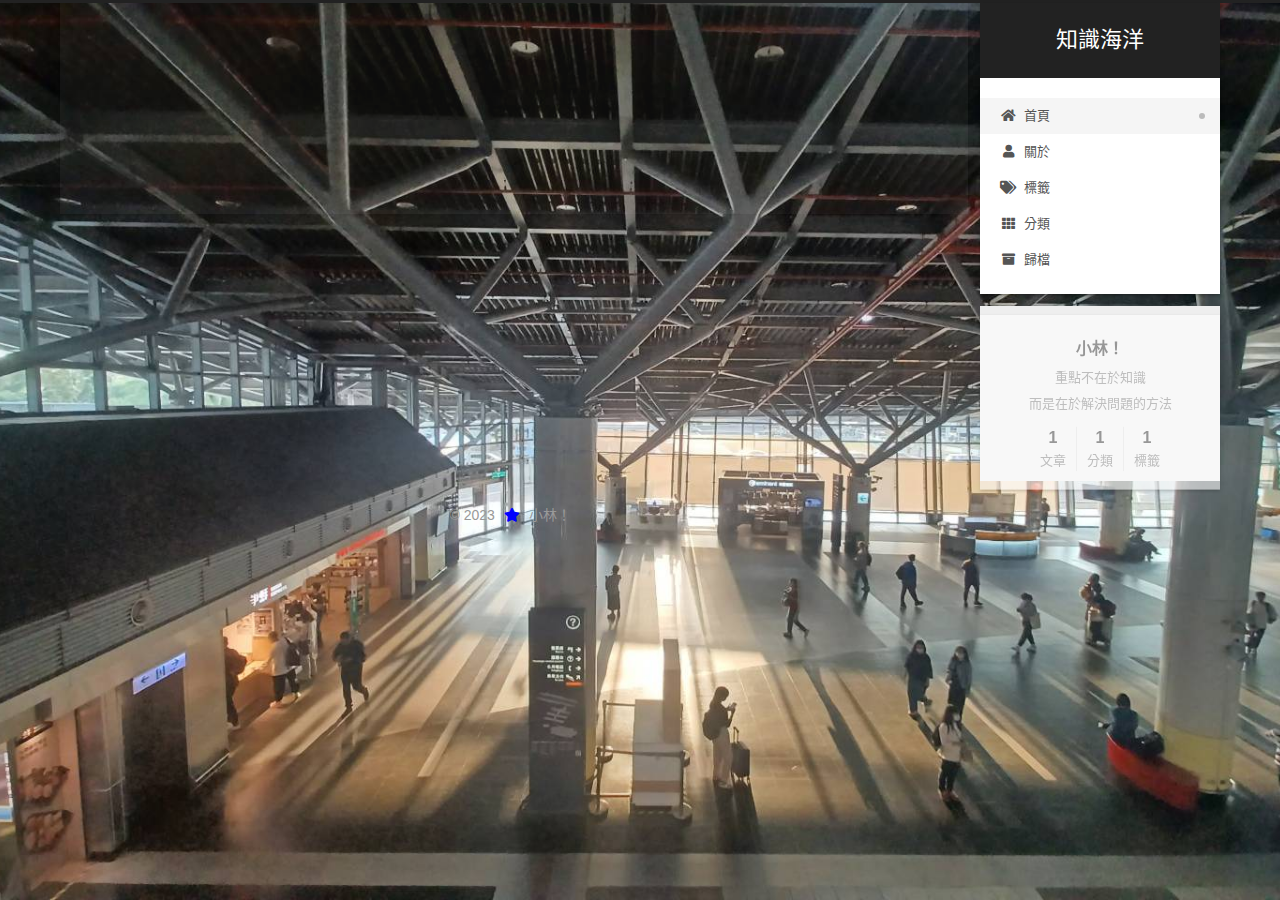
<file: index.html>
<!DOCTYPE html>
<html lang="zh-TW">
<head>
  <meta charset="UTF-8">
<meta name="viewport" content="width=device-width, initial-scale=1, maximum-scale=2">
<meta name="theme-color" content="#222">
<meta name="generator" content="Hexo 7.0.0">
  <link rel="apple-touch-icon" sizes="180x180" href="/images/apple-touch-icon-next.png">
  <link rel="icon" type="image/png" sizes="32x32" href="/images/favicon-32x32-next.png">
  <link rel="icon" type="image/png" sizes="16x16" href="/images/favicon-16x16-next.png">
  <link rel="mask-icon" href="/images/logo.svg" color="#222">

<link rel="stylesheet" href="/css/main.css">


<link rel="stylesheet" href="/lib/font-awesome/css/all.min.css">

<script id="hexo-configurations">
    var NexT = window.NexT || {};
    var CONFIG = {"hostname":"example.com","root":"/","scheme":"Gemini","version":"7.8.0","exturl":false,"sidebar":{"position":"right","display":"post","padding":18,"offset":12,"onmobile":false},"copycode":{"enable":false,"show_result":false,"style":null},"back2top":{"enable":true,"sidebar":false,"scrollpercent":false},"bookmark":{"enable":false,"color":"#222","save":"auto"},"fancybox":false,"mediumzoom":false,"lazyload":false,"pangu":false,"comments":{"style":"tabs","active":null,"storage":true,"lazyload":false,"nav":null},"algolia":{"hits":{"per_page":10},"labels":{"input_placeholder":"Search for Posts","hits_empty":"We didn't find any results for the search: ${query}","hits_stats":"${hits} results found in ${time} ms"}},"localsearch":{"enable":false,"trigger":"auto","top_n_per_article":1,"unescape":false,"preload":false},"motion":{"enable":true,"async":false,"transition":{"post_block":"fadeIn","post_header":"slideDownIn","post_body":"slideDownIn","coll_header":"slideLeftIn","sidebar":"slideUpIn"}}};
  </script>

  <meta name="description" content="重點不在於知識而是在於解決問題的方法">
<meta property="og:type" content="website">
<meta property="og:title" content="知識海洋">
<meta property="og:url" content="http://example.com/index.html">
<meta property="og:site_name" content="知識海洋">
<meta property="og:description" content="重點不在於知識而是在於解決問題的方法">
<meta property="og:locale" content="zh_TW">
<meta property="article:author" content="小林！">
<meta name="twitter:card" content="summary">

<link rel="canonical" href="http://example.com/">


<script id="page-configurations">
  // https://hexo.io/docs/variables.html
  CONFIG.page = {
    sidebar: "",
    isHome : true,
    isPost : false,
    lang   : 'zh-TW'
  };
</script>

  <title>知識海洋</title>
  






  <noscript>
  <style>
  .use-motion .brand,
  .use-motion .menu-item,
  .sidebar-inner,
  .use-motion .post-block,
  .use-motion .pagination,
  .use-motion .comments,
  .use-motion .post-header,
  .use-motion .post-body,
  .use-motion .collection-header { opacity: initial; }

  .use-motion .site-title,
  .use-motion .site-subtitle {
    opacity: initial;
    top: initial;
  }

  .use-motion .logo-line-before i { left: initial; }
  .use-motion .logo-line-after i { right: initial; }
  </style>
</noscript>

</head>

<body itemscope itemtype="http://schema.org/WebPage">
  <div class="container use-motion">
    <div class="headband"></div>

    <header class="header" itemscope itemtype="http://schema.org/WPHeader">
      <div class="header-inner"><div class="site-brand-container">
  <div class="site-nav-toggle">
    <div class="toggle" aria-label="切換導航欄">
      <span class="toggle-line toggle-line-first"></span>
      <span class="toggle-line toggle-line-middle"></span>
      <span class="toggle-line toggle-line-last"></span>
    </div>
  </div>

  <div class="site-meta">

    <a href="/" class="brand" rel="start">
      <span class="logo-line-before"><i></i></span>
      <h1 class="site-title">知識海洋</h1>
      <span class="logo-line-after"><i></i></span>
    </a>
  </div>

  <div class="site-nav-right">
    <div class="toggle popup-trigger">
    </div>
  </div>
</div>




<nav class="site-nav">
  <ul id="menu" class="main-menu menu">
        <li class="menu-item menu-item-home">

    <a href="/" rel="section"><i class="fa fa-home fa-fw"></i>首頁</a>

  </li>
        <li class="menu-item menu-item-about">

    <a href="/about/" rel="section"><i class="fa fa-user fa-fw"></i>關於</a>

  </li>
        <li class="menu-item menu-item-tags">

    <a href="/tags/" rel="section"><i class="fa fa-tags fa-fw"></i>標籤</a>

  </li>
        <li class="menu-item menu-item-categories">

    <a href="/categories/" rel="section"><i class="fa fa-th fa-fw"></i>分類</a>

  </li>
        <li class="menu-item menu-item-archives">

    <a href="/archives/" rel="section"><i class="fa fa-archive fa-fw"></i>歸檔</a>

  </li>
  </ul>
</nav>




</div>
    </header>

    
  <div class="back-to-top">
    <i class="fa fa-arrow-up"></i>
    <span>0%</span>
  </div>


    <main class="main">
      <div class="main-inner">
        <div class="content-wrap">
          

          <div class="content index posts-expand">
            
      
  
  
  <article itemscope itemtype="http://schema.org/Article" class="post-block" lang="zh-TW">
    <link itemprop="mainEntityOfPage" href="http://example.com/2023/12/27/nothing/">

    <span hidden itemprop="author" itemscope itemtype="http://schema.org/Person">
      <meta itemprop="image" content="/images/avatar.gif">
      <meta itemprop="name" content="小林！">
      <meta itemprop="description" content="重點不在於知識<br>而是在於解決問題的方法">
    </span>

    <span hidden itemprop="publisher" itemscope itemtype="http://schema.org/Organization">
      <meta itemprop="name" content="知識海洋">
    </span>
      <header class="post-header">
        <h2 class="post-title" itemprop="name headline">
          
            <a href="/2023/12/27/nothing/" class="post-title-link" itemprop="url">nothing</a>
        </h2>

        <div class="post-meta">
            <span class="post-meta-item">
              <span class="post-meta-item-icon">
                <i class="far fa-calendar"></i>
              </span>
              <span class="post-meta-item-text">發表於</span>

              <time title="創建時間：2023-12-27 23:05:45" itemprop="dateCreated datePublished" datetime="2023-12-27T23:05:45+08:00">2023-12-27</time>
            </span>

          

        </div>
      </header>

    
    
    
    <div class="post-body" itemprop="articleBody">

      
          
      
    </div>

    
    
    
      <footer class="post-footer">
        <div class="post-eof"></div>
      </footer>
  </article>
  
  
  


  



          </div>
          

<script>
  window.addEventListener('tabs:register', () => {
    let { activeClass } = CONFIG.comments;
    if (CONFIG.comments.storage) {
      activeClass = localStorage.getItem('comments_active') || activeClass;
    }
    if (activeClass) {
      let activeTab = document.querySelector(`a[href="#comment-${activeClass}"]`);
      if (activeTab) {
        activeTab.click();
      }
    }
  });
  if (CONFIG.comments.storage) {
    window.addEventListener('tabs:click', event => {
      if (!event.target.matches('.tabs-comment .tab-content .tab-pane')) return;
      let commentClass = event.target.classList[1];
      localStorage.setItem('comments_active', commentClass);
    });
  }
</script>

        </div>
          
  
  <div class="toggle sidebar-toggle">
    <span class="toggle-line toggle-line-first"></span>
    <span class="toggle-line toggle-line-middle"></span>
    <span class="toggle-line toggle-line-last"></span>
  </div>

  <aside class="sidebar">
    <div class="sidebar-inner">

      <ul class="sidebar-nav motion-element">
        <li class="sidebar-nav-toc">
          文章目錄
        </li>
        <li class="sidebar-nav-overview">
          本站概要
        </li>
      </ul>

      <!--noindex-->
      <div class="post-toc-wrap sidebar-panel">
      </div>
      <!--/noindex-->

      <div class="site-overview-wrap sidebar-panel">
        <div class="site-author motion-element" itemprop="author" itemscope itemtype="http://schema.org/Person">
  <p class="site-author-name" itemprop="name">小林！</p>
  <div class="site-description" itemprop="description">重點不在於知識<br>而是在於解決問題的方法</div>
</div>
<div class="site-state-wrap motion-element">
  <nav class="site-state">
      <div class="site-state-item site-state-posts">
          <a href="/archives/">
        
          <span class="site-state-item-count">1</span>
          <span class="site-state-item-name">文章</span>
        </a>
      </div>
      <div class="site-state-item site-state-categories">
            <a href="/categories/">
          
        <span class="site-state-item-count">1</span>
        <span class="site-state-item-name">分類</span></a>
      </div>
      <div class="site-state-item site-state-tags">
            <a href="/tags/">
          
        <span class="site-state-item-count">1</span>
        <span class="site-state-item-name">標籤</span></a>
      </div>
  </nav>
</div>



      </div>

    </div>
  </aside>
  <div id="sidebar-dimmer"></div>


      </div>
    </main>

    <footer class="footer">
      <div class="footer-inner">
        

        

<div class="copyright">
  
  &copy; 
  <span itemprop="copyrightYear">2023</span>
  <span class="with-love">
    <i class="fa fa-star"></i>
  </span>
  <span class="author" itemprop="copyrightHolder">小林！</span>
</div>

        








      </div>
    </footer>
  </div>

  
  <script src="/lib/anime.min.js"></script>
  <script src="/lib/velocity/velocity.min.js"></script>
  <script src="/lib/velocity/velocity.ui.min.js"></script>

<script src="/js/utils.js"></script>

<script src="/js/motion.js"></script>


<script src="/js/schemes/pisces.js"></script>


<script src="/js/next-boot.js"></script>




  















  

  

</body>
</html>
</file>
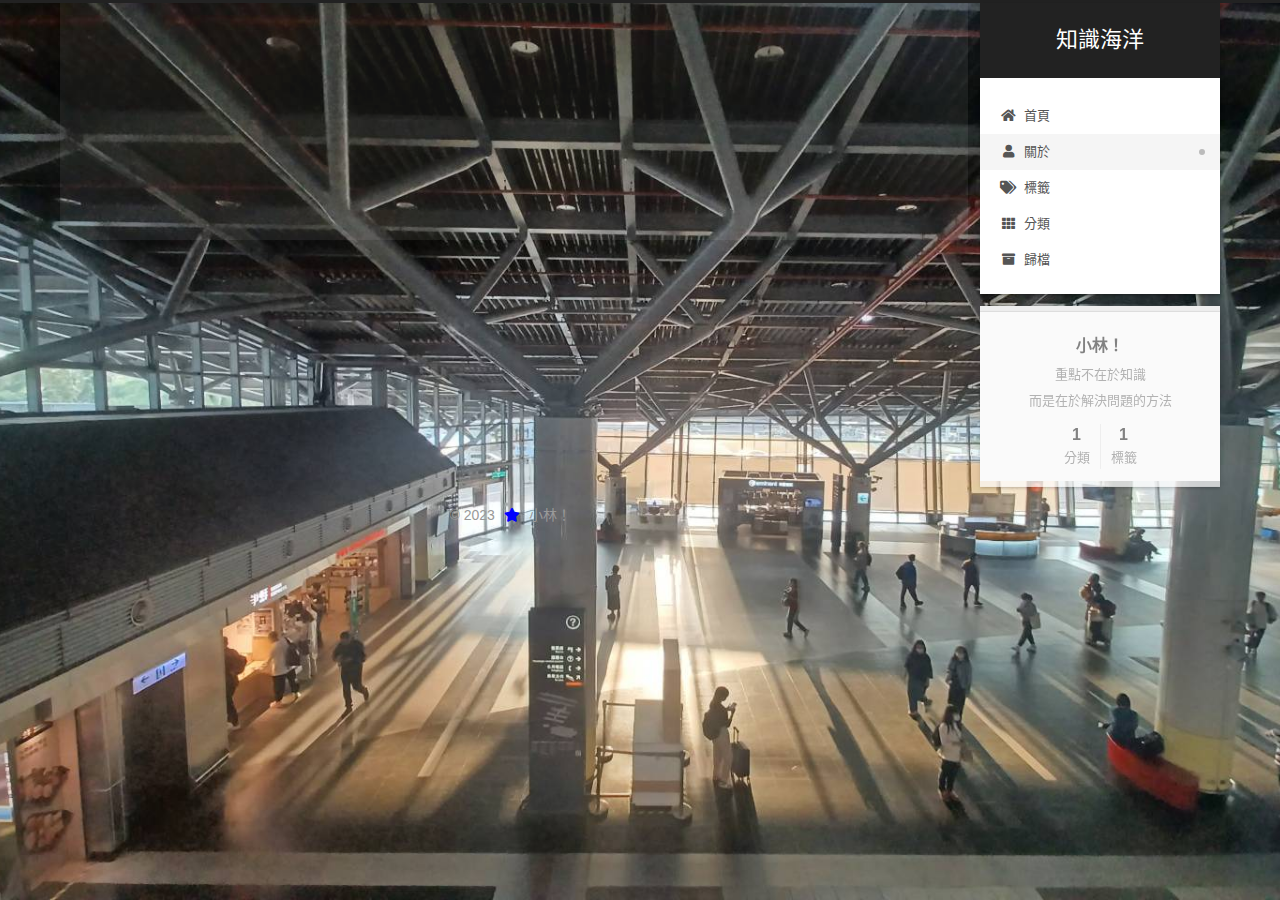
<file: about/index.html>
<!DOCTYPE html>
<html lang="zh-TW">
<head>
  <meta charset="UTF-8">
<meta name="viewport" content="width=device-width, initial-scale=1, maximum-scale=2">
<meta name="theme-color" content="#222">
<meta name="generator" content="Hexo 7.0.0">
  <link rel="apple-touch-icon" sizes="180x180" href="/images/apple-touch-icon-next.png">
  <link rel="icon" type="image/png" sizes="32x32" href="/images/favicon-32x32-next.png">
  <link rel="icon" type="image/png" sizes="16x16" href="/images/favicon-16x16-next.png">
  <link rel="mask-icon" href="/images/logo.svg" color="#222">

<link rel="stylesheet" href="/css/main.css">


<link rel="stylesheet" href="/lib/font-awesome/css/all.min.css">

<script id="hexo-configurations">
    var NexT = window.NexT || {};
    var CONFIG = {"hostname":"example.com","root":"/","scheme":"Gemini","version":"7.8.0","exturl":false,"sidebar":{"position":"right","display":"post","padding":18,"offset":12,"onmobile":false},"copycode":{"enable":false,"show_result":false,"style":null},"back2top":{"enable":true,"sidebar":false,"scrollpercent":false},"bookmark":{"enable":false,"color":"#222","save":"auto"},"fancybox":false,"mediumzoom":false,"lazyload":false,"pangu":false,"comments":{"style":"tabs","active":null,"storage":true,"lazyload":false,"nav":null},"algolia":{"hits":{"per_page":10},"labels":{"input_placeholder":"Search for Posts","hits_empty":"We didn't find any results for the search: ${query}","hits_stats":"${hits} results found in ${time} ms"}},"localsearch":{"enable":false,"trigger":"auto","top_n_per_article":1,"unescape":false,"preload":false},"motion":{"enable":true,"async":false,"transition":{"post_block":"fadeIn","post_header":"slideDownIn","post_body":"slideDownIn","coll_header":"slideLeftIn","sidebar":"slideUpIn"}}};
  </script>

  <meta name="description" content="關於我">
<meta property="og:type" content="website">
<meta property="og:title" content="about">
<meta property="og:url" content="http://example.com/about/index.html">
<meta property="og:site_name" content="知識海洋">
<meta property="og:description" content="關於我">
<meta property="og:locale" content="zh_TW">
<meta property="article:published_time" content="2023-12-12T15:17:04.000Z">
<meta property="article:modified_time" content="2023-12-12T15:22:03.429Z">
<meta property="article:author" content="小林！">
<meta name="twitter:card" content="summary">

<link rel="canonical" href="http://example.com/about/">


<script id="page-configurations">
  // https://hexo.io/docs/variables.html
  CONFIG.page = {
    sidebar: "",
    isHome : false,
    isPost : false,
    lang   : 'zh-TW'
  };
</script>

  <title>about | 知識海洋
</title>
  






  <noscript>
  <style>
  .use-motion .brand,
  .use-motion .menu-item,
  .sidebar-inner,
  .use-motion .post-block,
  .use-motion .pagination,
  .use-motion .comments,
  .use-motion .post-header,
  .use-motion .post-body,
  .use-motion .collection-header { opacity: initial; }

  .use-motion .site-title,
  .use-motion .site-subtitle {
    opacity: initial;
    top: initial;
  }

  .use-motion .logo-line-before i { left: initial; }
  .use-motion .logo-line-after i { right: initial; }
  </style>
</noscript>

</head>

<body itemscope itemtype="http://schema.org/WebPage">
  <div class="container use-motion">
    <div class="headband"></div>

    <header class="header" itemscope itemtype="http://schema.org/WPHeader">
      <div class="header-inner"><div class="site-brand-container">
  <div class="site-nav-toggle">
    <div class="toggle" aria-label="切換導航欄">
      <span class="toggle-line toggle-line-first"></span>
      <span class="toggle-line toggle-line-middle"></span>
      <span class="toggle-line toggle-line-last"></span>
    </div>
  </div>

  <div class="site-meta">

    <a href="/" class="brand" rel="start">
      <span class="logo-line-before"><i></i></span>
      <h1 class="site-title">知識海洋</h1>
      <span class="logo-line-after"><i></i></span>
    </a>
  </div>

  <div class="site-nav-right">
    <div class="toggle popup-trigger">
    </div>
  </div>
</div>




<nav class="site-nav">
  <ul id="menu" class="main-menu menu">
        <li class="menu-item menu-item-home">

    <a href="/" rel="section"><i class="fa fa-home fa-fw"></i>首頁</a>

  </li>
        <li class="menu-item menu-item-about">

    <a href="/about/" rel="section"><i class="fa fa-user fa-fw"></i>關於</a>

  </li>
        <li class="menu-item menu-item-tags">

    <a href="/tags/" rel="section"><i class="fa fa-tags fa-fw"></i>標籤</a>

  </li>
        <li class="menu-item menu-item-categories">

    <a href="/categories/" rel="section"><i class="fa fa-th fa-fw"></i>分類</a>

  </li>
        <li class="menu-item menu-item-archives">

    <a href="/archives/" rel="section"><i class="fa fa-archive fa-fw"></i>歸檔</a>

  </li>
  </ul>
</nav>




</div>
    </header>

    
  <div class="back-to-top">
    <i class="fa fa-arrow-up"></i>
    <span>0%</span>
  </div>


    <main class="main">
      <div class="main-inner">
        <div class="content-wrap">
          
  
  

          <div class="content page posts-expand">
            

    
    
    
    <div class="post-block" lang="zh-TW">
      <header class="post-header">

<h1 class="post-title" itemprop="name headline">about
</h1>

<div class="post-meta">
  

</div>

</header>

      
      
      
      <div class="post-body">
          <p>關於我</p>

      </div>
      
      
      
    </div>
    

    
    
    


          </div>
          

<script>
  window.addEventListener('tabs:register', () => {
    let { activeClass } = CONFIG.comments;
    if (CONFIG.comments.storage) {
      activeClass = localStorage.getItem('comments_active') || activeClass;
    }
    if (activeClass) {
      let activeTab = document.querySelector(`a[href="#comment-${activeClass}"]`);
      if (activeTab) {
        activeTab.click();
      }
    }
  });
  if (CONFIG.comments.storage) {
    window.addEventListener('tabs:click', event => {
      if (!event.target.matches('.tabs-comment .tab-content .tab-pane')) return;
      let commentClass = event.target.classList[1];
      localStorage.setItem('comments_active', commentClass);
    });
  }
</script>

        </div>
          
  
  <div class="toggle sidebar-toggle">
    <span class="toggle-line toggle-line-first"></span>
    <span class="toggle-line toggle-line-middle"></span>
    <span class="toggle-line toggle-line-last"></span>
  </div>

  <aside class="sidebar">
    <div class="sidebar-inner">

      <ul class="sidebar-nav motion-element">
        <li class="sidebar-nav-toc">
          文章目錄
        </li>
        <li class="sidebar-nav-overview">
          本站概要
        </li>
      </ul>

      <!--noindex-->
      <div class="post-toc-wrap sidebar-panel">
      </div>
      <!--/noindex-->

      <div class="site-overview-wrap sidebar-panel">
        <div class="site-author motion-element" itemprop="author" itemscope itemtype="http://schema.org/Person">
  <p class="site-author-name" itemprop="name">小林！</p>
  <div class="site-description" itemprop="description">重點不在於知識<br>而是在於解決問題的方法</div>
</div>
<div class="site-state-wrap motion-element">
  <nav class="site-state">
      <div class="site-state-item site-state-categories">
            <a href="/categories/">
          
        <span class="site-state-item-count">1</span>
        <span class="site-state-item-name">分類</span></a>
      </div>
      <div class="site-state-item site-state-tags">
            <a href="/tags/">
          
        <span class="site-state-item-count">1</span>
        <span class="site-state-item-name">標籤</span></a>
      </div>
  </nav>
</div>



      </div>

    </div>
  </aside>
  <div id="sidebar-dimmer"></div>


      </div>
    </main>

    <footer class="footer">
      <div class="footer-inner">
        

        

<div class="copyright">
  
  &copy; 
  <span itemprop="copyrightYear">2023</span>
  <span class="with-love">
    <i class="fa fa-star"></i>
  </span>
  <span class="author" itemprop="copyrightHolder">小林！</span>
</div>

        








      </div>
    </footer>
  </div>

  
  <script src="/lib/anime.min.js"></script>
  <script src="/lib/velocity/velocity.min.js"></script>
  <script src="/lib/velocity/velocity.ui.min.js"></script>

<script src="/js/utils.js"></script>

<script src="/js/motion.js"></script>


<script src="/js/schemes/pisces.js"></script>


<script src="/js/next-boot.js"></script>




  















  

  

</body>
</html>
</file>
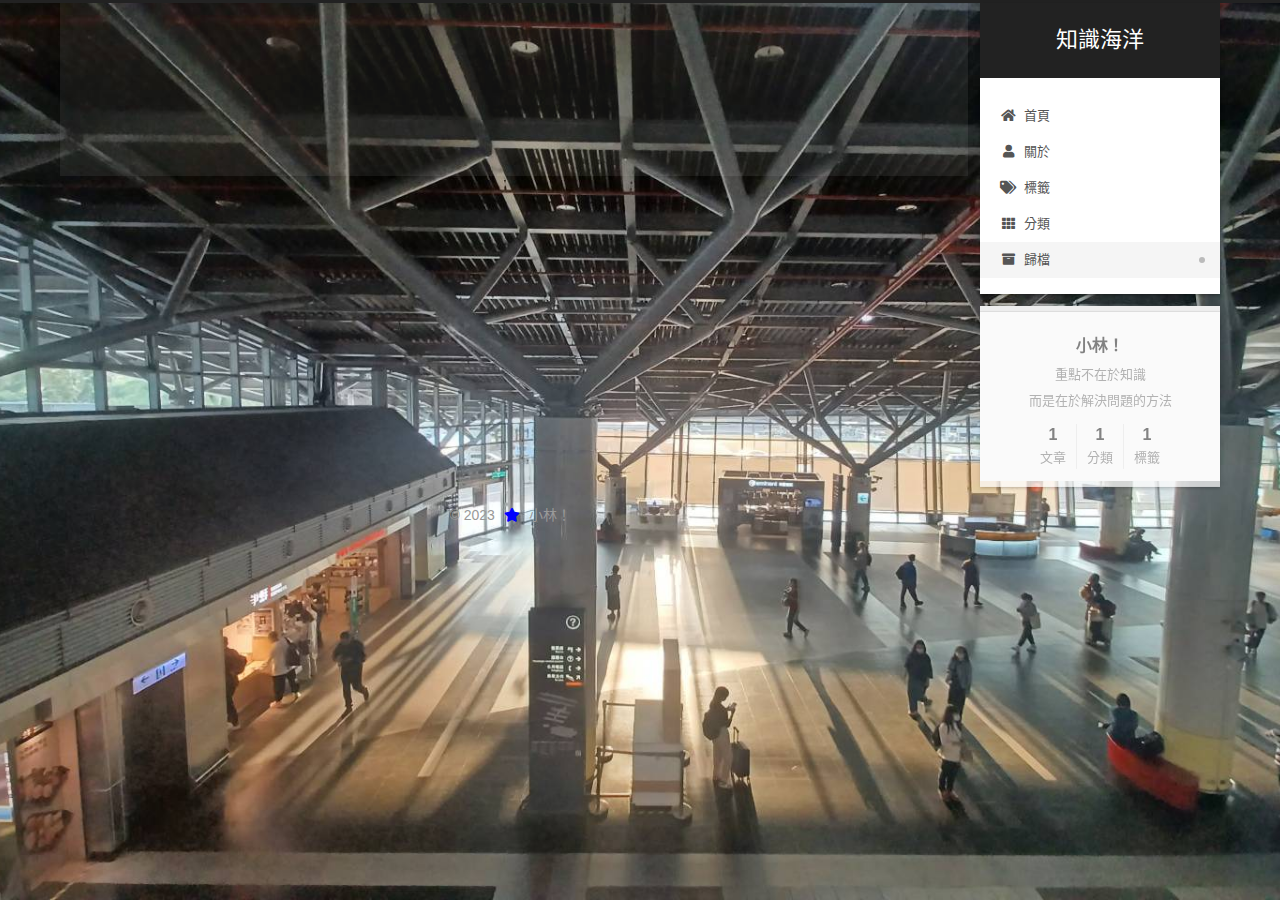
<file: archives/index.html>
<!DOCTYPE html>
<html lang="zh-TW">
<head>
  <meta charset="UTF-8">
<meta name="viewport" content="width=device-width, initial-scale=1, maximum-scale=2">
<meta name="theme-color" content="#222">
<meta name="generator" content="Hexo 7.0.0">
  <link rel="apple-touch-icon" sizes="180x180" href="/images/apple-touch-icon-next.png">
  <link rel="icon" type="image/png" sizes="32x32" href="/images/favicon-32x32-next.png">
  <link rel="icon" type="image/png" sizes="16x16" href="/images/favicon-16x16-next.png">
  <link rel="mask-icon" href="/images/logo.svg" color="#222">

<link rel="stylesheet" href="/css/main.css">


<link rel="stylesheet" href="/lib/font-awesome/css/all.min.css">

<script id="hexo-configurations">
    var NexT = window.NexT || {};
    var CONFIG = {"hostname":"example.com","root":"/","scheme":"Gemini","version":"7.8.0","exturl":false,"sidebar":{"position":"right","display":"post","padding":18,"offset":12,"onmobile":false},"copycode":{"enable":false,"show_result":false,"style":null},"back2top":{"enable":true,"sidebar":false,"scrollpercent":false},"bookmark":{"enable":false,"color":"#222","save":"auto"},"fancybox":false,"mediumzoom":false,"lazyload":false,"pangu":false,"comments":{"style":"tabs","active":null,"storage":true,"lazyload":false,"nav":null},"algolia":{"hits":{"per_page":10},"labels":{"input_placeholder":"Search for Posts","hits_empty":"We didn't find any results for the search: ${query}","hits_stats":"${hits} results found in ${time} ms"}},"localsearch":{"enable":false,"trigger":"auto","top_n_per_article":1,"unescape":false,"preload":false},"motion":{"enable":true,"async":false,"transition":{"post_block":"fadeIn","post_header":"slideDownIn","post_body":"slideDownIn","coll_header":"slideLeftIn","sidebar":"slideUpIn"}}};
  </script>

  <meta name="description" content="重點不在於知識而是在於解決問題的方法">
<meta property="og:type" content="website">
<meta property="og:title" content="知識海洋">
<meta property="og:url" content="http://example.com/archives/index.html">
<meta property="og:site_name" content="知識海洋">
<meta property="og:description" content="重點不在於知識而是在於解決問題的方法">
<meta property="og:locale" content="zh_TW">
<meta property="article:author" content="小林！">
<meta name="twitter:card" content="summary">

<link rel="canonical" href="http://example.com/archives/">


<script id="page-configurations">
  // https://hexo.io/docs/variables.html
  CONFIG.page = {
    sidebar: "",
    isHome : false,
    isPost : false,
    lang   : 'zh-TW'
  };
</script>

  <title>歸檔 | 知識海洋</title>
  






  <noscript>
  <style>
  .use-motion .brand,
  .use-motion .menu-item,
  .sidebar-inner,
  .use-motion .post-block,
  .use-motion .pagination,
  .use-motion .comments,
  .use-motion .post-header,
  .use-motion .post-body,
  .use-motion .collection-header { opacity: initial; }

  .use-motion .site-title,
  .use-motion .site-subtitle {
    opacity: initial;
    top: initial;
  }

  .use-motion .logo-line-before i { left: initial; }
  .use-motion .logo-line-after i { right: initial; }
  </style>
</noscript>

</head>

<body itemscope itemtype="http://schema.org/WebPage">
  <div class="container use-motion">
    <div class="headband"></div>

    <header class="header" itemscope itemtype="http://schema.org/WPHeader">
      <div class="header-inner"><div class="site-brand-container">
  <div class="site-nav-toggle">
    <div class="toggle" aria-label="切換導航欄">
      <span class="toggle-line toggle-line-first"></span>
      <span class="toggle-line toggle-line-middle"></span>
      <span class="toggle-line toggle-line-last"></span>
    </div>
  </div>

  <div class="site-meta">

    <a href="/" class="brand" rel="start">
      <span class="logo-line-before"><i></i></span>
      <h1 class="site-title">知識海洋</h1>
      <span class="logo-line-after"><i></i></span>
    </a>
  </div>

  <div class="site-nav-right">
    <div class="toggle popup-trigger">
    </div>
  </div>
</div>




<nav class="site-nav">
  <ul id="menu" class="main-menu menu">
        <li class="menu-item menu-item-home">

    <a href="/" rel="section"><i class="fa fa-home fa-fw"></i>首頁</a>

  </li>
        <li class="menu-item menu-item-about">

    <a href="/about/" rel="section"><i class="fa fa-user fa-fw"></i>關於</a>

  </li>
        <li class="menu-item menu-item-tags">

    <a href="/tags/" rel="section"><i class="fa fa-tags fa-fw"></i>標籤</a>

  </li>
        <li class="menu-item menu-item-categories">

    <a href="/categories/" rel="section"><i class="fa fa-th fa-fw"></i>分類</a>

  </li>
        <li class="menu-item menu-item-archives">

    <a href="/archives/" rel="section"><i class="fa fa-archive fa-fw"></i>歸檔</a>

  </li>
  </ul>
</nav>




</div>
    </header>

    
  <div class="back-to-top">
    <i class="fa fa-arrow-up"></i>
    <span>0%</span>
  </div>


    <main class="main">
      <div class="main-inner">
        <div class="content-wrap">
          

          <div class="content archive">
            

  
  
  
  <div class="post-block">
    <div class="posts-collapse">
    <!--
      <div class="collection-title">
        <span class="collection-header">嗯..! 目前共有 1 篇文章。 繼續努力。</span>
      </div>
    -->
      
    

  <article itemscope itemtype="http://schema.org/Article">
    <header class="post-header">

      <div class="post-meta">
        <time itemprop="dateCreated"
              datetime="2023-12-27T23:05:45+08:00"
              content="2023-12-27">
           
        </time>
      </div>

      <div class="post-title">
          <a class="post-title-link" href="/2023/12/27/nothing/" itemprop="url">
            <span itemprop="name">nothing</span>
          </a>
      </div>

    </header>
  </article>


    </div>
  </div>
  
  
  

  



          </div>
          

<script>
  window.addEventListener('tabs:register', () => {
    let { activeClass } = CONFIG.comments;
    if (CONFIG.comments.storage) {
      activeClass = localStorage.getItem('comments_active') || activeClass;
    }
    if (activeClass) {
      let activeTab = document.querySelector(`a[href="#comment-${activeClass}"]`);
      if (activeTab) {
        activeTab.click();
      }
    }
  });
  if (CONFIG.comments.storage) {
    window.addEventListener('tabs:click', event => {
      if (!event.target.matches('.tabs-comment .tab-content .tab-pane')) return;
      let commentClass = event.target.classList[1];
      localStorage.setItem('comments_active', commentClass);
    });
  }
</script>

        </div>
          
  
  <div class="toggle sidebar-toggle">
    <span class="toggle-line toggle-line-first"></span>
    <span class="toggle-line toggle-line-middle"></span>
    <span class="toggle-line toggle-line-last"></span>
  </div>

  <aside class="sidebar">
    <div class="sidebar-inner">

      <ul class="sidebar-nav motion-element">
        <li class="sidebar-nav-toc">
          文章目錄
        </li>
        <li class="sidebar-nav-overview">
          本站概要
        </li>
      </ul>

      <!--noindex-->
      <div class="post-toc-wrap sidebar-panel">
      </div>
      <!--/noindex-->

      <div class="site-overview-wrap sidebar-panel">
        <div class="site-author motion-element" itemprop="author" itemscope itemtype="http://schema.org/Person">
  <p class="site-author-name" itemprop="name">小林！</p>
  <div class="site-description" itemprop="description">重點不在於知識<br>而是在於解決問題的方法</div>
</div>
<div class="site-state-wrap motion-element">
  <nav class="site-state">
      <div class="site-state-item site-state-posts">
          <a href="/archives/">
        
          <span class="site-state-item-count">1</span>
          <span class="site-state-item-name">文章</span>
        </a>
      </div>
      <div class="site-state-item site-state-categories">
            <a href="/categories/">
          
        <span class="site-state-item-count">1</span>
        <span class="site-state-item-name">分類</span></a>
      </div>
      <div class="site-state-item site-state-tags">
            <a href="/tags/">
          
        <span class="site-state-item-count">1</span>
        <span class="site-state-item-name">標籤</span></a>
      </div>
  </nav>
</div>



      </div>

    </div>
  </aside>
  <div id="sidebar-dimmer"></div>


      </div>
    </main>

    <footer class="footer">
      <div class="footer-inner">
        

        

<div class="copyright">
  
  &copy; 
  <span itemprop="copyrightYear">2023</span>
  <span class="with-love">
    <i class="fa fa-star"></i>
  </span>
  <span class="author" itemprop="copyrightHolder">小林！</span>
</div>

        








      </div>
    </footer>
  </div>

  
  <script src="/lib/anime.min.js"></script>
  <script src="/lib/velocity/velocity.min.js"></script>
  <script src="/lib/velocity/velocity.ui.min.js"></script>

<script src="/js/utils.js"></script>

<script src="/js/motion.js"></script>


<script src="/js/schemes/pisces.js"></script>


<script src="/js/next-boot.js"></script>




  















  

  

</body>
</html>
</file>
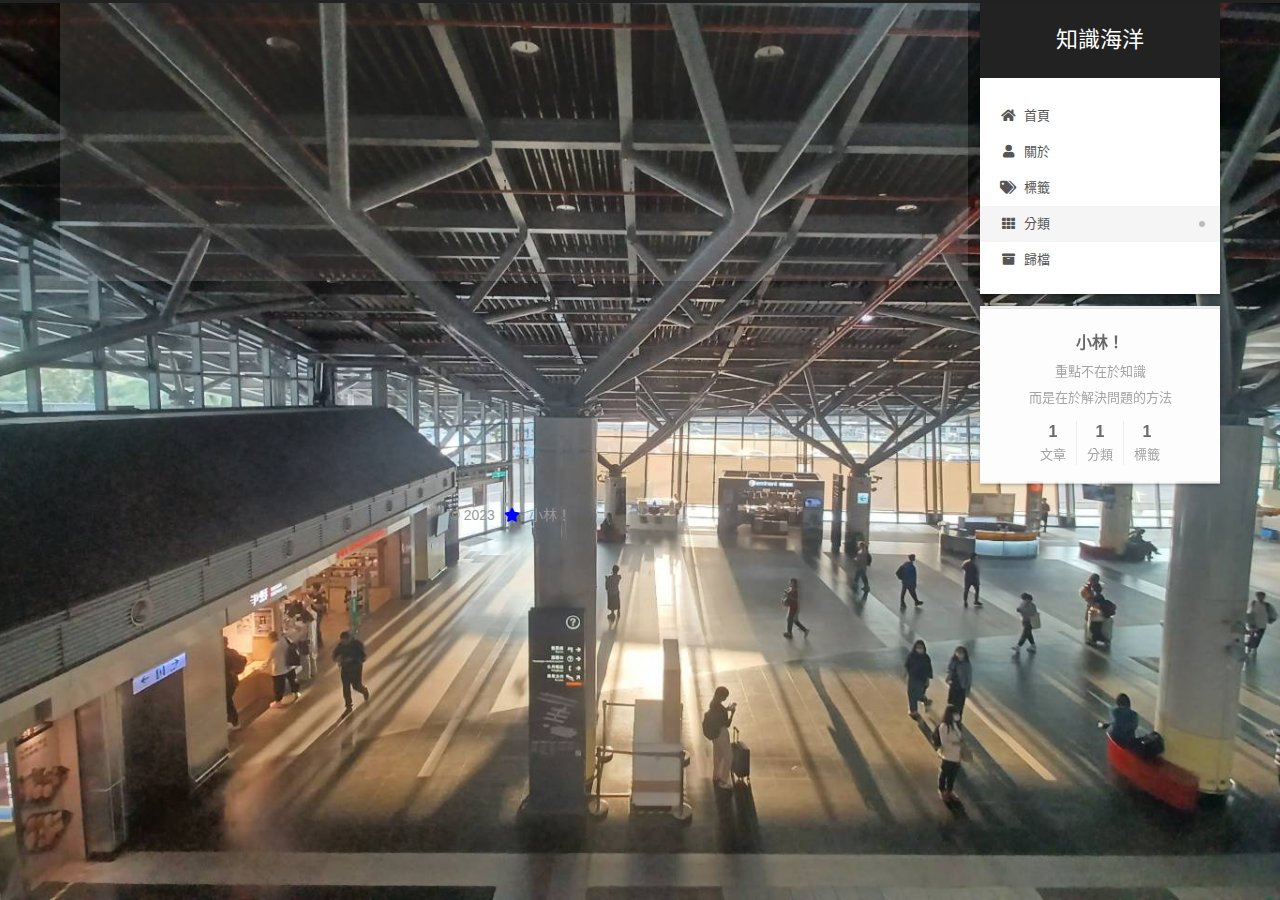
<file: categories/index.html>
<!DOCTYPE html>
<html lang="zh-TW">
<head>
  <meta charset="UTF-8">
<meta name="viewport" content="width=device-width, initial-scale=1, maximum-scale=2">
<meta name="theme-color" content="#222">
<meta name="generator" content="Hexo 7.0.0">
  <link rel="apple-touch-icon" sizes="180x180" href="/images/apple-touch-icon-next.png">
  <link rel="icon" type="image/png" sizes="32x32" href="/images/favicon-32x32-next.png">
  <link rel="icon" type="image/png" sizes="16x16" href="/images/favicon-16x16-next.png">
  <link rel="mask-icon" href="/images/logo.svg" color="#222">

<link rel="stylesheet" href="/css/main.css">


<link rel="stylesheet" href="/lib/font-awesome/css/all.min.css">

<script id="hexo-configurations">
    var NexT = window.NexT || {};
    var CONFIG = {"hostname":"example.com","root":"/","scheme":"Gemini","version":"7.8.0","exturl":false,"sidebar":{"position":"right","display":"post","padding":18,"offset":12,"onmobile":false},"copycode":{"enable":false,"show_result":false,"style":null},"back2top":{"enable":true,"sidebar":false,"scrollpercent":false},"bookmark":{"enable":false,"color":"#222","save":"auto"},"fancybox":false,"mediumzoom":false,"lazyload":false,"pangu":false,"comments":{"style":"tabs","active":null,"storage":true,"lazyload":false,"nav":null},"algolia":{"hits":{"per_page":10},"labels":{"input_placeholder":"Search for Posts","hits_empty":"We didn't find any results for the search: ${query}","hits_stats":"${hits} results found in ${time} ms"}},"localsearch":{"enable":false,"trigger":"auto","top_n_per_article":1,"unescape":false,"preload":false},"motion":{"enable":true,"async":false,"transition":{"post_block":"fadeIn","post_header":"slideDownIn","post_body":"slideDownIn","coll_header":"slideLeftIn","sidebar":"slideUpIn"}}};
  </script>

  <meta name="description" content="重點不在於知識而是在於解決問題的方法">
<meta property="og:type" content="website">
<meta property="og:title" content="categories">
<meta property="og:url" content="http://example.com/categories/index.html">
<meta property="og:site_name" content="知識海洋">
<meta property="og:description" content="重點不在於知識而是在於解決問題的方法">
<meta property="og:locale" content="zh_TW">
<meta property="article:published_time" content="2023-12-12T15:16:59.000Z">
<meta property="article:modified_time" content="2023-12-12T15:22:16.418Z">
<meta property="article:author" content="小林！">
<meta name="twitter:card" content="summary">

<link rel="canonical" href="http://example.com/categories/">


<script id="page-configurations">
  // https://hexo.io/docs/variables.html
  CONFIG.page = {
    sidebar: "",
    isHome : false,
    isPost : false,
    lang   : 'zh-TW'
  };
</script>

  <title>categories | 知識海洋
</title>
  






  <noscript>
  <style>
  .use-motion .brand,
  .use-motion .menu-item,
  .sidebar-inner,
  .use-motion .post-block,
  .use-motion .pagination,
  .use-motion .comments,
  .use-motion .post-header,
  .use-motion .post-body,
  .use-motion .collection-header { opacity: initial; }

  .use-motion .site-title,
  .use-motion .site-subtitle {
    opacity: initial;
    top: initial;
  }

  .use-motion .logo-line-before i { left: initial; }
  .use-motion .logo-line-after i { right: initial; }
  </style>
</noscript>

</head>

<body itemscope itemtype="http://schema.org/WebPage">
  <div class="container use-motion">
    <div class="headband"></div>

    <header class="header" itemscope itemtype="http://schema.org/WPHeader">
      <div class="header-inner"><div class="site-brand-container">
  <div class="site-nav-toggle">
    <div class="toggle" aria-label="切換導航欄">
      <span class="toggle-line toggle-line-first"></span>
      <span class="toggle-line toggle-line-middle"></span>
      <span class="toggle-line toggle-line-last"></span>
    </div>
  </div>

  <div class="site-meta">

    <a href="/" class="brand" rel="start">
      <span class="logo-line-before"><i></i></span>
      <h1 class="site-title">知識海洋</h1>
      <span class="logo-line-after"><i></i></span>
    </a>
  </div>

  <div class="site-nav-right">
    <div class="toggle popup-trigger">
    </div>
  </div>
</div>




<nav class="site-nav">
  <ul id="menu" class="main-menu menu">
        <li class="menu-item menu-item-home">

    <a href="/" rel="section"><i class="fa fa-home fa-fw"></i>首頁</a>

  </li>
        <li class="menu-item menu-item-about">

    <a href="/about/" rel="section"><i class="fa fa-user fa-fw"></i>關於</a>

  </li>
        <li class="menu-item menu-item-tags">

    <a href="/tags/" rel="section"><i class="fa fa-tags fa-fw"></i>標籤</a>

  </li>
        <li class="menu-item menu-item-categories">

    <a href="/categories/" rel="section"><i class="fa fa-th fa-fw"></i>分類</a>

  </li>
        <li class="menu-item menu-item-archives">

    <a href="/archives/" rel="section"><i class="fa fa-archive fa-fw"></i>歸檔</a>

  </li>
  </ul>
</nav>




</div>
    </header>

    
  <div class="back-to-top">
    <i class="fa fa-arrow-up"></i>
    <span>0%</span>
  </div>


    <main class="main">
      <div class="main-inner">
        <div class="content-wrap">
          
  
  

          <div class="content page posts-expand">
            

    
    
    
    <div class="post-block" lang="zh-TW">
      <header class="post-header">

<h1 class="post-title" itemprop="name headline">categories
</h1>

<div class="post-meta">
  

</div>

</header>

      
      
      
      <div class="post-body">
          <div class="category-all-page">
            <div class="category-all-title">
              目前共有 1 個分類
            </div>
            <div class="category-all">
              <ul class="category-list"><li class="category-list-item"><a class="category-list-link" href="/categories/%E7%A8%8B%E5%BC%8F%E8%A8%AD%E8%A8%88/">程式設計</a><span class="category-list-count">0</span></li></ul>
            </div>
          </div>
        
      </div>
      
      
      
    </div>
    

    
    
    


          </div>
          

<script>
  window.addEventListener('tabs:register', () => {
    let { activeClass } = CONFIG.comments;
    if (CONFIG.comments.storage) {
      activeClass = localStorage.getItem('comments_active') || activeClass;
    }
    if (activeClass) {
      let activeTab = document.querySelector(`a[href="#comment-${activeClass}"]`);
      if (activeTab) {
        activeTab.click();
      }
    }
  });
  if (CONFIG.comments.storage) {
    window.addEventListener('tabs:click', event => {
      if (!event.target.matches('.tabs-comment .tab-content .tab-pane')) return;
      let commentClass = event.target.classList[1];
      localStorage.setItem('comments_active', commentClass);
    });
  }
</script>

        </div>
          
  
  <div class="toggle sidebar-toggle">
    <span class="toggle-line toggle-line-first"></span>
    <span class="toggle-line toggle-line-middle"></span>
    <span class="toggle-line toggle-line-last"></span>
  </div>

  <aside class="sidebar">
    <div class="sidebar-inner">

      <ul class="sidebar-nav motion-element">
        <li class="sidebar-nav-toc">
          文章目錄
        </li>
        <li class="sidebar-nav-overview">
          本站概要
        </li>
      </ul>

      <!--noindex-->
      <div class="post-toc-wrap sidebar-panel">
      </div>
      <!--/noindex-->

      <div class="site-overview-wrap sidebar-panel">
        <div class="site-author motion-element" itemprop="author" itemscope itemtype="http://schema.org/Person">
  <p class="site-author-name" itemprop="name">小林！</p>
  <div class="site-description" itemprop="description">重點不在於知識<br>而是在於解決問題的方法</div>
</div>
<div class="site-state-wrap motion-element">
  <nav class="site-state">
      <div class="site-state-item site-state-posts">
          <a href="/archives/">
        
          <span class="site-state-item-count">1</span>
          <span class="site-state-item-name">文章</span>
        </a>
      </div>
      <div class="site-state-item site-state-categories">
            <a href="/categories/">
          
        <span class="site-state-item-count">1</span>
        <span class="site-state-item-name">分類</span></a>
      </div>
      <div class="site-state-item site-state-tags">
            <a href="/tags/">
          
        <span class="site-state-item-count">1</span>
        <span class="site-state-item-name">標籤</span></a>
      </div>
  </nav>
</div>



      </div>

    </div>
  </aside>
  <div id="sidebar-dimmer"></div>


      </div>
    </main>

    <footer class="footer">
      <div class="footer-inner">
        

        

<div class="copyright">
  
  &copy; 
  <span itemprop="copyrightYear">2023</span>
  <span class="with-love">
    <i class="fa fa-star"></i>
  </span>
  <span class="author" itemprop="copyrightHolder">小林！</span>
</div>

        








      </div>
    </footer>
  </div>

  
  <script src="/lib/anime.min.js"></script>
  <script src="/lib/velocity/velocity.min.js"></script>
  <script src="/lib/velocity/velocity.ui.min.js"></script>

<script src="/js/utils.js"></script>

<script src="/js/motion.js"></script>


<script src="/js/schemes/pisces.js"></script>


<script src="/js/next-boot.js"></script>




  















  

  

</body>
</html>
</file>
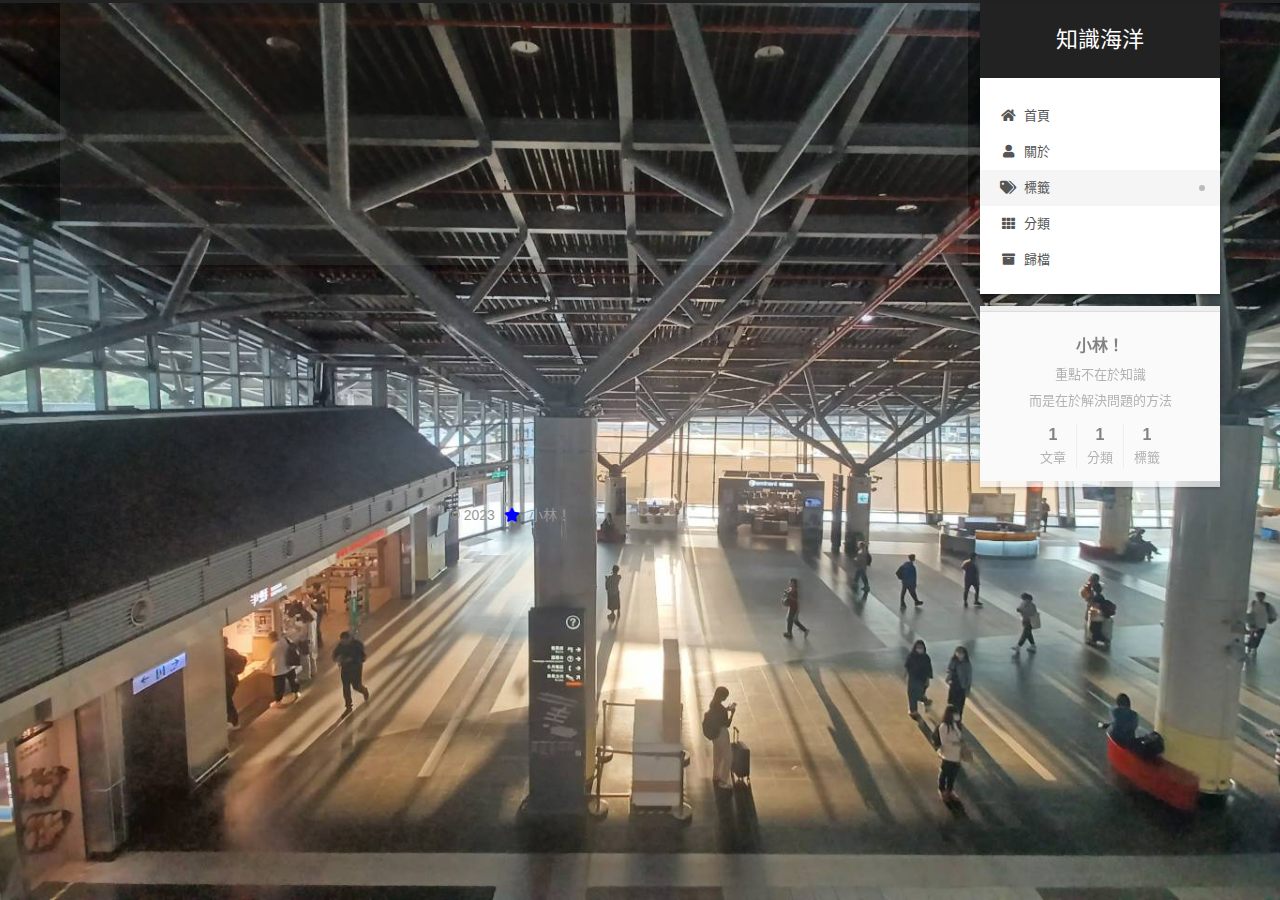
<file: tags/index.html>
<!DOCTYPE html>
<html lang="zh-TW">
<head>
  <meta charset="UTF-8">
<meta name="viewport" content="width=device-width, initial-scale=1, maximum-scale=2">
<meta name="theme-color" content="#222">
<meta name="generator" content="Hexo 7.0.0">
  <link rel="apple-touch-icon" sizes="180x180" href="/images/apple-touch-icon-next.png">
  <link rel="icon" type="image/png" sizes="32x32" href="/images/favicon-32x32-next.png">
  <link rel="icon" type="image/png" sizes="16x16" href="/images/favicon-16x16-next.png">
  <link rel="mask-icon" href="/images/logo.svg" color="#222">

<link rel="stylesheet" href="/css/main.css">


<link rel="stylesheet" href="/lib/font-awesome/css/all.min.css">

<script id="hexo-configurations">
    var NexT = window.NexT || {};
    var CONFIG = {"hostname":"example.com","root":"/","scheme":"Gemini","version":"7.8.0","exturl":false,"sidebar":{"position":"right","display":"post","padding":18,"offset":12,"onmobile":false},"copycode":{"enable":false,"show_result":false,"style":null},"back2top":{"enable":true,"sidebar":false,"scrollpercent":false},"bookmark":{"enable":false,"color":"#222","save":"auto"},"fancybox":false,"mediumzoom":false,"lazyload":false,"pangu":false,"comments":{"style":"tabs","active":null,"storage":true,"lazyload":false,"nav":null},"algolia":{"hits":{"per_page":10},"labels":{"input_placeholder":"Search for Posts","hits_empty":"We didn't find any results for the search: ${query}","hits_stats":"${hits} results found in ${time} ms"}},"localsearch":{"enable":false,"trigger":"auto","top_n_per_article":1,"unescape":false,"preload":false},"motion":{"enable":true,"async":false,"transition":{"post_block":"fadeIn","post_header":"slideDownIn","post_body":"slideDownIn","coll_header":"slideLeftIn","sidebar":"slideUpIn"}}};
  </script>

  <meta name="description" content="重點不在於知識而是在於解決問題的方法">
<meta property="og:type" content="website">
<meta property="og:title" content="tags">
<meta property="og:url" content="http://example.com/tags/index.html">
<meta property="og:site_name" content="知識海洋">
<meta property="og:description" content="重點不在於知識而是在於解決問題的方法">
<meta property="og:locale" content="zh_TW">
<meta property="article:published_time" content="2023-12-12T15:16:48.000Z">
<meta property="article:modified_time" content="2023-12-12T15:46:15.823Z">
<meta property="article:author" content="小林！">
<meta name="twitter:card" content="summary">

<link rel="canonical" href="http://example.com/tags/">


<script id="page-configurations">
  // https://hexo.io/docs/variables.html
  CONFIG.page = {
    sidebar: "",
    isHome : false,
    isPost : false,
    lang   : 'zh-TW'
  };
</script>

  <title>tags | 知識海洋
</title>
  






  <noscript>
  <style>
  .use-motion .brand,
  .use-motion .menu-item,
  .sidebar-inner,
  .use-motion .post-block,
  .use-motion .pagination,
  .use-motion .comments,
  .use-motion .post-header,
  .use-motion .post-body,
  .use-motion .collection-header { opacity: initial; }

  .use-motion .site-title,
  .use-motion .site-subtitle {
    opacity: initial;
    top: initial;
  }

  .use-motion .logo-line-before i { left: initial; }
  .use-motion .logo-line-after i { right: initial; }
  </style>
</noscript>

</head>

<body itemscope itemtype="http://schema.org/WebPage">
  <div class="container use-motion">
    <div class="headband"></div>

    <header class="header" itemscope itemtype="http://schema.org/WPHeader">
      <div class="header-inner"><div class="site-brand-container">
  <div class="site-nav-toggle">
    <div class="toggle" aria-label="切換導航欄">
      <span class="toggle-line toggle-line-first"></span>
      <span class="toggle-line toggle-line-middle"></span>
      <span class="toggle-line toggle-line-last"></span>
    </div>
  </div>

  <div class="site-meta">

    <a href="/" class="brand" rel="start">
      <span class="logo-line-before"><i></i></span>
      <h1 class="site-title">知識海洋</h1>
      <span class="logo-line-after"><i></i></span>
    </a>
  </div>

  <div class="site-nav-right">
    <div class="toggle popup-trigger">
    </div>
  </div>
</div>




<nav class="site-nav">
  <ul id="menu" class="main-menu menu">
        <li class="menu-item menu-item-home">

    <a href="/" rel="section"><i class="fa fa-home fa-fw"></i>首頁</a>

  </li>
        <li class="menu-item menu-item-about">

    <a href="/about/" rel="section"><i class="fa fa-user fa-fw"></i>關於</a>

  </li>
        <li class="menu-item menu-item-tags">

    <a href="/tags/" rel="section"><i class="fa fa-tags fa-fw"></i>標籤</a>

  </li>
        <li class="menu-item menu-item-categories">

    <a href="/categories/" rel="section"><i class="fa fa-th fa-fw"></i>分類</a>

  </li>
        <li class="menu-item menu-item-archives">

    <a href="/archives/" rel="section"><i class="fa fa-archive fa-fw"></i>歸檔</a>

  </li>
  </ul>
</nav>




</div>
    </header>

    
  <div class="back-to-top">
    <i class="fa fa-arrow-up"></i>
    <span>0%</span>
  </div>


    <main class="main">
      <div class="main-inner">
        <div class="content-wrap">
          
  
  

          <div class="content page posts-expand">
            

    
    
    
    <div class="post-block" lang="zh-TW">
      <header class="post-header">

<h1 class="post-title" itemprop="name headline">tags
</h1>

<div class="post-meta">
  

</div>

</header>

      
      
      
      <div class="post-body">
          <div class="tag-cloud">
            <div class="tag-cloud-title">
              目前共有 1 個標籤
            </div>
            <div class="tag-cloud-tags">
              <a href="/tags/test/" style="font-size: 12px; color: #ccc">test</a>
            </div>
          </div>
        
      </div>
      
      
      
    </div>
    

    
    
    


          </div>
          

<script>
  window.addEventListener('tabs:register', () => {
    let { activeClass } = CONFIG.comments;
    if (CONFIG.comments.storage) {
      activeClass = localStorage.getItem('comments_active') || activeClass;
    }
    if (activeClass) {
      let activeTab = document.querySelector(`a[href="#comment-${activeClass}"]`);
      if (activeTab) {
        activeTab.click();
      }
    }
  });
  if (CONFIG.comments.storage) {
    window.addEventListener('tabs:click', event => {
      if (!event.target.matches('.tabs-comment .tab-content .tab-pane')) return;
      let commentClass = event.target.classList[1];
      localStorage.setItem('comments_active', commentClass);
    });
  }
</script>

        </div>
          
  
  <div class="toggle sidebar-toggle">
    <span class="toggle-line toggle-line-first"></span>
    <span class="toggle-line toggle-line-middle"></span>
    <span class="toggle-line toggle-line-last"></span>
  </div>

  <aside class="sidebar">
    <div class="sidebar-inner">

      <ul class="sidebar-nav motion-element">
        <li class="sidebar-nav-toc">
          文章目錄
        </li>
        <li class="sidebar-nav-overview">
          本站概要
        </li>
      </ul>

      <!--noindex-->
      <div class="post-toc-wrap sidebar-panel">
      </div>
      <!--/noindex-->

      <div class="site-overview-wrap sidebar-panel">
        <div class="site-author motion-element" itemprop="author" itemscope itemtype="http://schema.org/Person">
  <p class="site-author-name" itemprop="name">小林！</p>
  <div class="site-description" itemprop="description">重點不在於知識<br>而是在於解決問題的方法</div>
</div>
<div class="site-state-wrap motion-element">
  <nav class="site-state">
      <div class="site-state-item site-state-posts">
          <a href="/archives/">
        
          <span class="site-state-item-count">1</span>
          <span class="site-state-item-name">文章</span>
        </a>
      </div>
      <div class="site-state-item site-state-categories">
            <a href="/categories/">
          
        <span class="site-state-item-count">1</span>
        <span class="site-state-item-name">分類</span></a>
      </div>
      <div class="site-state-item site-state-tags">
            <a href="/tags/">
          
        <span class="site-state-item-count">1</span>
        <span class="site-state-item-name">標籤</span></a>
      </div>
  </nav>
</div>



      </div>

    </div>
  </aside>
  <div id="sidebar-dimmer"></div>


      </div>
    </main>

    <footer class="footer">
      <div class="footer-inner">
        

        

<div class="copyright">
  
  &copy; 
  <span itemprop="copyrightYear">2023</span>
  <span class="with-love">
    <i class="fa fa-star"></i>
  </span>
  <span class="author" itemprop="copyrightHolder">小林！</span>
</div>

        








      </div>
    </footer>
  </div>

  
  <script src="/lib/anime.min.js"></script>
  <script src="/lib/velocity/velocity.min.js"></script>
  <script src="/lib/velocity/velocity.ui.min.js"></script>

<script src="/js/utils.js"></script>

<script src="/js/motion.js"></script>


<script src="/js/schemes/pisces.js"></script>


<script src="/js/next-boot.js"></script>




  















  

  

</body>
</html>
</file>
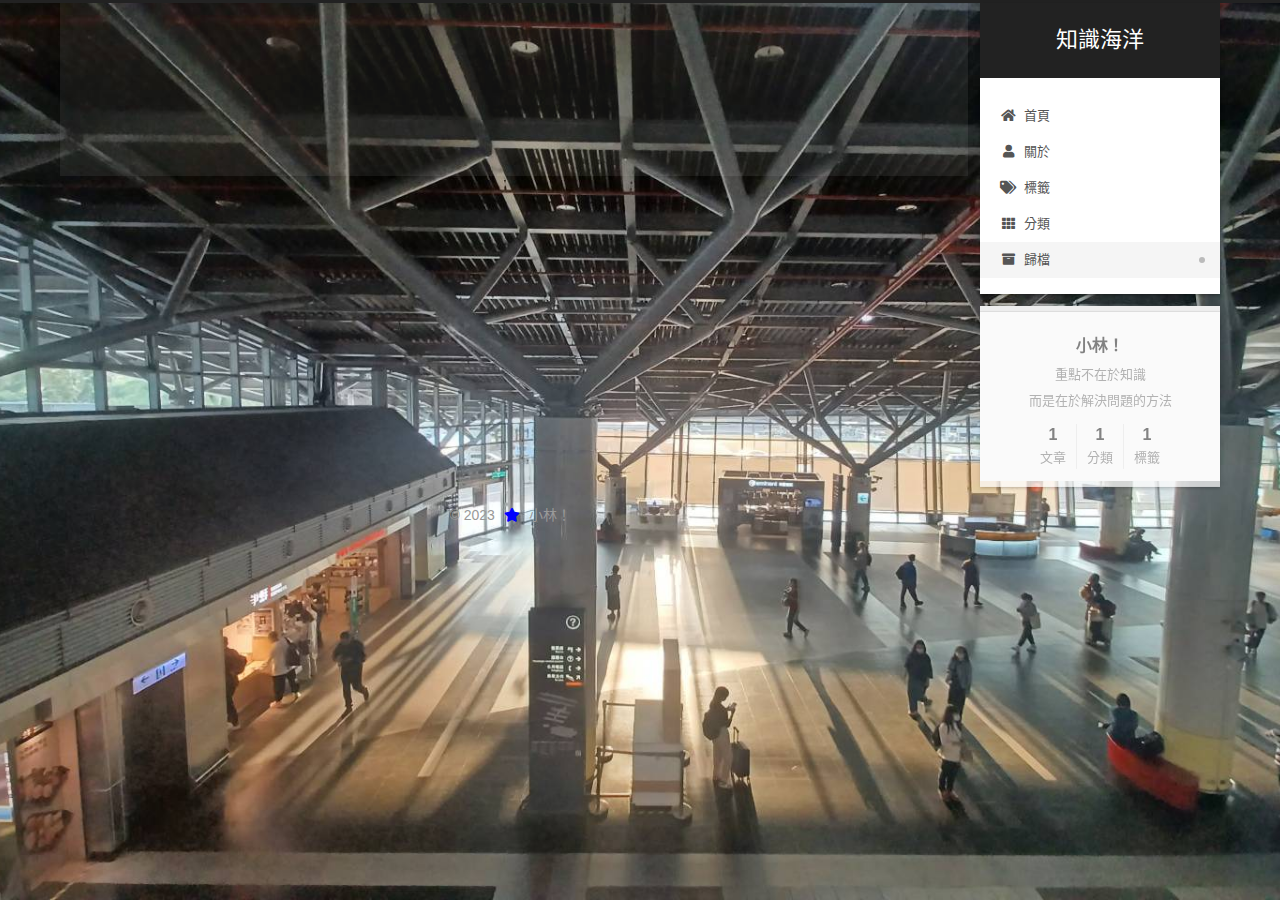
<file: archives/2023/index.html>
<!DOCTYPE html>
<html lang="zh-TW">
<head>
  <meta charset="UTF-8">
<meta name="viewport" content="width=device-width, initial-scale=1, maximum-scale=2">
<meta name="theme-color" content="#222">
<meta name="generator" content="Hexo 7.0.0">
  <link rel="apple-touch-icon" sizes="180x180" href="/images/apple-touch-icon-next.png">
  <link rel="icon" type="image/png" sizes="32x32" href="/images/favicon-32x32-next.png">
  <link rel="icon" type="image/png" sizes="16x16" href="/images/favicon-16x16-next.png">
  <link rel="mask-icon" href="/images/logo.svg" color="#222">

<link rel="stylesheet" href="/css/main.css">


<link rel="stylesheet" href="/lib/font-awesome/css/all.min.css">

<script id="hexo-configurations">
    var NexT = window.NexT || {};
    var CONFIG = {"hostname":"example.com","root":"/","scheme":"Gemini","version":"7.8.0","exturl":false,"sidebar":{"position":"right","display":"post","padding":18,"offset":12,"onmobile":false},"copycode":{"enable":false,"show_result":false,"style":null},"back2top":{"enable":true,"sidebar":false,"scrollpercent":false},"bookmark":{"enable":false,"color":"#222","save":"auto"},"fancybox":false,"mediumzoom":false,"lazyload":false,"pangu":false,"comments":{"style":"tabs","active":null,"storage":true,"lazyload":false,"nav":null},"algolia":{"hits":{"per_page":10},"labels":{"input_placeholder":"Search for Posts","hits_empty":"We didn't find any results for the search: ${query}","hits_stats":"${hits} results found in ${time} ms"}},"localsearch":{"enable":false,"trigger":"auto","top_n_per_article":1,"unescape":false,"preload":false},"motion":{"enable":true,"async":false,"transition":{"post_block":"fadeIn","post_header":"slideDownIn","post_body":"slideDownIn","coll_header":"slideLeftIn","sidebar":"slideUpIn"}}};
  </script>

  <meta name="description" content="重點不在於知識而是在於解決問題的方法">
<meta property="og:type" content="website">
<meta property="og:title" content="知識海洋">
<meta property="og:url" content="http://example.com/archives/2023/index.html">
<meta property="og:site_name" content="知識海洋">
<meta property="og:description" content="重點不在於知識而是在於解決問題的方法">
<meta property="og:locale" content="zh_TW">
<meta property="article:author" content="小林！">
<meta name="twitter:card" content="summary">

<link rel="canonical" href="http://example.com/archives/2023/">


<script id="page-configurations">
  // https://hexo.io/docs/variables.html
  CONFIG.page = {
    sidebar: "",
    isHome : false,
    isPost : false,
    lang   : 'zh-TW'
  };
</script>

  <title>歸檔 | 知識海洋</title>
  






  <noscript>
  <style>
  .use-motion .brand,
  .use-motion .menu-item,
  .sidebar-inner,
  .use-motion .post-block,
  .use-motion .pagination,
  .use-motion .comments,
  .use-motion .post-header,
  .use-motion .post-body,
  .use-motion .collection-header { opacity: initial; }

  .use-motion .site-title,
  .use-motion .site-subtitle {
    opacity: initial;
    top: initial;
  }

  .use-motion .logo-line-before i { left: initial; }
  .use-motion .logo-line-after i { right: initial; }
  </style>
</noscript>

</head>

<body itemscope itemtype="http://schema.org/WebPage">
  <div class="container use-motion">
    <div class="headband"></div>

    <header class="header" itemscope itemtype="http://schema.org/WPHeader">
      <div class="header-inner"><div class="site-brand-container">
  <div class="site-nav-toggle">
    <div class="toggle" aria-label="切換導航欄">
      <span class="toggle-line toggle-line-first"></span>
      <span class="toggle-line toggle-line-middle"></span>
      <span class="toggle-line toggle-line-last"></span>
    </div>
  </div>

  <div class="site-meta">

    <a href="/" class="brand" rel="start">
      <span class="logo-line-before"><i></i></span>
      <h1 class="site-title">知識海洋</h1>
      <span class="logo-line-after"><i></i></span>
    </a>
  </div>

  <div class="site-nav-right">
    <div class="toggle popup-trigger">
    </div>
  </div>
</div>




<nav class="site-nav">
  <ul id="menu" class="main-menu menu">
        <li class="menu-item menu-item-home">

    <a href="/" rel="section"><i class="fa fa-home fa-fw"></i>首頁</a>

  </li>
        <li class="menu-item menu-item-about">

    <a href="/about/" rel="section"><i class="fa fa-user fa-fw"></i>關於</a>

  </li>
        <li class="menu-item menu-item-tags">

    <a href="/tags/" rel="section"><i class="fa fa-tags fa-fw"></i>標籤</a>

  </li>
        <li class="menu-item menu-item-categories">

    <a href="/categories/" rel="section"><i class="fa fa-th fa-fw"></i>分類</a>

  </li>
        <li class="menu-item menu-item-archives">

    <a href="/archives/" rel="section"><i class="fa fa-archive fa-fw"></i>歸檔</a>

  </li>
  </ul>
</nav>




</div>
    </header>

    
  <div class="back-to-top">
    <i class="fa fa-arrow-up"></i>
    <span>0%</span>
  </div>


    <main class="main">
      <div class="main-inner">
        <div class="content-wrap">
          

          <div class="content archive">
            

  
  
  
  <div class="post-block">
    <div class="posts-collapse">
    <!--
      <div class="collection-title">
        <span class="collection-header">嗯..! 目前共有 1 篇文章。 繼續努力。</span>
      </div>
    -->
      
    

  <article itemscope itemtype="http://schema.org/Article">
    <header class="post-header">

      <div class="post-meta">
        <time itemprop="dateCreated"
              datetime="2023-12-27T23:05:45+08:00"
              content="2023-12-27">
           
        </time>
      </div>

      <div class="post-title">
          <a class="post-title-link" href="/2023/12/27/nothing/" itemprop="url">
            <span itemprop="name">nothing</span>
          </a>
      </div>

    </header>
  </article>


    </div>
  </div>
  
  
  

  



          </div>
          

<script>
  window.addEventListener('tabs:register', () => {
    let { activeClass } = CONFIG.comments;
    if (CONFIG.comments.storage) {
      activeClass = localStorage.getItem('comments_active') || activeClass;
    }
    if (activeClass) {
      let activeTab = document.querySelector(`a[href="#comment-${activeClass}"]`);
      if (activeTab) {
        activeTab.click();
      }
    }
  });
  if (CONFIG.comments.storage) {
    window.addEventListener('tabs:click', event => {
      if (!event.target.matches('.tabs-comment .tab-content .tab-pane')) return;
      let commentClass = event.target.classList[1];
      localStorage.setItem('comments_active', commentClass);
    });
  }
</script>

        </div>
          
  
  <div class="toggle sidebar-toggle">
    <span class="toggle-line toggle-line-first"></span>
    <span class="toggle-line toggle-line-middle"></span>
    <span class="toggle-line toggle-line-last"></span>
  </div>

  <aside class="sidebar">
    <div class="sidebar-inner">

      <ul class="sidebar-nav motion-element">
        <li class="sidebar-nav-toc">
          文章目錄
        </li>
        <li class="sidebar-nav-overview">
          本站概要
        </li>
      </ul>

      <!--noindex-->
      <div class="post-toc-wrap sidebar-panel">
      </div>
      <!--/noindex-->

      <div class="site-overview-wrap sidebar-panel">
        <div class="site-author motion-element" itemprop="author" itemscope itemtype="http://schema.org/Person">
  <p class="site-author-name" itemprop="name">小林！</p>
  <div class="site-description" itemprop="description">重點不在於知識<br>而是在於解決問題的方法</div>
</div>
<div class="site-state-wrap motion-element">
  <nav class="site-state">
      <div class="site-state-item site-state-posts">
          <a href="/archives/">
        
          <span class="site-state-item-count">1</span>
          <span class="site-state-item-name">文章</span>
        </a>
      </div>
      <div class="site-state-item site-state-categories">
            <a href="/categories/">
          
        <span class="site-state-item-count">1</span>
        <span class="site-state-item-name">分類</span></a>
      </div>
      <div class="site-state-item site-state-tags">
            <a href="/tags/">
          
        <span class="site-state-item-count">1</span>
        <span class="site-state-item-name">標籤</span></a>
      </div>
  </nav>
</div>



      </div>

    </div>
  </aside>
  <div id="sidebar-dimmer"></div>


      </div>
    </main>

    <footer class="footer">
      <div class="footer-inner">
        

        

<div class="copyright">
  
  &copy; 
  <span itemprop="copyrightYear">2023</span>
  <span class="with-love">
    <i class="fa fa-star"></i>
  </span>
  <span class="author" itemprop="copyrightHolder">小林！</span>
</div>

        








      </div>
    </footer>
  </div>

  
  <script src="/lib/anime.min.js"></script>
  <script src="/lib/velocity/velocity.min.js"></script>
  <script src="/lib/velocity/velocity.ui.min.js"></script>

<script src="/js/utils.js"></script>

<script src="/js/motion.js"></script>


<script src="/js/schemes/pisces.js"></script>


<script src="/js/next-boot.js"></script>




  















  

  

</body>
</html>
</file>
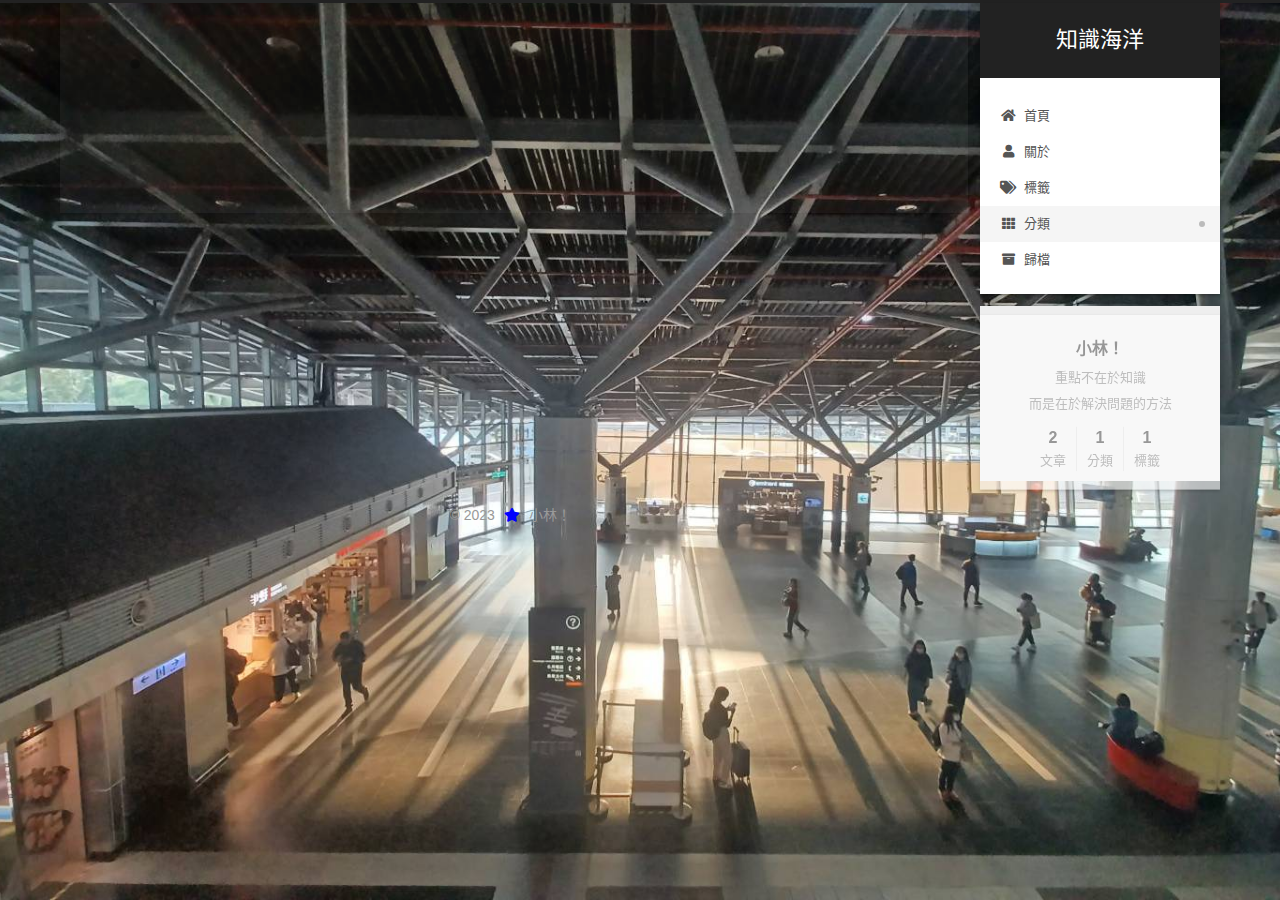
<file: categories/測試用/index.html>
<!DOCTYPE html>
<html lang="zh-TW">
<head>
  <meta charset="UTF-8">
<meta name="viewport" content="width=device-width, initial-scale=1, maximum-scale=2">
<meta name="theme-color" content="#222">
<meta name="generator" content="Hexo 7.0.0">
  <link rel="apple-touch-icon" sizes="180x180" href="/images/apple-touch-icon-next.png">
  <link rel="icon" type="image/png" sizes="32x32" href="/images/favicon-32x32-next.png">
  <link rel="icon" type="image/png" sizes="16x16" href="/images/favicon-16x16-next.png">
  <link rel="mask-icon" href="/images/logo.svg" color="#222">

<link rel="stylesheet" href="/css/main.css">


<link rel="stylesheet" href="/lib/font-awesome/css/all.min.css">

<script id="hexo-configurations">
    var NexT = window.NexT || {};
    var CONFIG = {"hostname":"example.com","root":"/","scheme":"Gemini","version":"7.8.0","exturl":false,"sidebar":{"position":"right","display":"post","padding":18,"offset":12,"onmobile":false},"copycode":{"enable":false,"show_result":false,"style":null},"back2top":{"enable":true,"sidebar":false,"scrollpercent":false},"bookmark":{"enable":false,"color":"#222","save":"auto"},"fancybox":false,"mediumzoom":false,"lazyload":false,"pangu":false,"comments":{"style":"tabs","active":null,"storage":true,"lazyload":false,"nav":null},"algolia":{"hits":{"per_page":10},"labels":{"input_placeholder":"Search for Posts","hits_empty":"We didn't find any results for the search: ${query}","hits_stats":"${hits} results found in ${time} ms"}},"localsearch":{"enable":false,"trigger":"auto","top_n_per_article":1,"unescape":false,"preload":false},"motion":{"enable":true,"async":false,"transition":{"post_block":"fadeIn","post_header":"slideDownIn","post_body":"slideDownIn","coll_header":"slideLeftIn","sidebar":"slideUpIn"}}};
  </script>

  <meta name="description" content="重點不在於知識而是在於解決問題的方法">
<meta property="og:type" content="website">
<meta property="og:title" content="知識海洋">
<meta property="og:url" content="http://example.com/categories/%E6%B8%AC%E8%A9%A6%E7%94%A8/index.html">
<meta property="og:site_name" content="知識海洋">
<meta property="og:description" content="重點不在於知識而是在於解決問題的方法">
<meta property="og:locale" content="zh_TW">
<meta property="article:author" content="小林！">
<meta name="twitter:card" content="summary">

<link rel="canonical" href="http://example.com/categories/%E6%B8%AC%E8%A9%A6%E7%94%A8/">


<script id="page-configurations">
  // https://hexo.io/docs/variables.html
  CONFIG.page = {
    sidebar: "",
    isHome : false,
    isPost : false,
    lang   : 'zh-TW'
  };
</script>

  <title>分類: 測試用 | 知識海洋</title>
  






  <noscript>
  <style>
  .use-motion .brand,
  .use-motion .menu-item,
  .sidebar-inner,
  .use-motion .post-block,
  .use-motion .pagination,
  .use-motion .comments,
  .use-motion .post-header,
  .use-motion .post-body,
  .use-motion .collection-header { opacity: initial; }

  .use-motion .site-title,
  .use-motion .site-subtitle {
    opacity: initial;
    top: initial;
  }

  .use-motion .logo-line-before i { left: initial; }
  .use-motion .logo-line-after i { right: initial; }
  </style>
</noscript>

</head>

<body itemscope itemtype="http://schema.org/WebPage">
  <div class="container use-motion">
    <div class="headband"></div>

    <header class="header" itemscope itemtype="http://schema.org/WPHeader">
      <div class="header-inner"><div class="site-brand-container">
  <div class="site-nav-toggle">
    <div class="toggle" aria-label="切換導航欄">
      <span class="toggle-line toggle-line-first"></span>
      <span class="toggle-line toggle-line-middle"></span>
      <span class="toggle-line toggle-line-last"></span>
    </div>
  </div>

  <div class="site-meta">

    <a href="/" class="brand" rel="start">
      <span class="logo-line-before"><i></i></span>
      <h1 class="site-title">知識海洋</h1>
      <span class="logo-line-after"><i></i></span>
    </a>
  </div>

  <div class="site-nav-right">
    <div class="toggle popup-trigger">
    </div>
  </div>
</div>




<nav class="site-nav">
  <ul id="menu" class="main-menu menu">
        <li class="menu-item menu-item-home">

    <a href="/" rel="section"><i class="fa fa-home fa-fw"></i>首頁</a>

  </li>
        <li class="menu-item menu-item-about">

    <a href="/about/" rel="section"><i class="fa fa-user fa-fw"></i>關於</a>

  </li>
        <li class="menu-item menu-item-tags">

    <a href="/tags/" rel="section"><i class="fa fa-tags fa-fw"></i>標籤</a>

  </li>
        <li class="menu-item menu-item-categories">

    <a href="/categories/" rel="section"><i class="fa fa-th fa-fw"></i>分類</a>

  </li>
        <li class="menu-item menu-item-archives">

    <a href="/archives/" rel="section"><i class="fa fa-archive fa-fw"></i>歸檔</a>

  </li>
  </ul>
</nav>




</div>
    </header>

    
  <div class="back-to-top">
    <i class="fa fa-arrow-up"></i>
    <span>0%</span>
  </div>


    <main class="main">
      <div class="main-inner">
        <div class="content-wrap">
          

          <div class="content category">
            

  
  
  
  <div class="post-block">
    <div class="posts-collapse">
      <div class="collection-title">
        <h2 class="collection-header">測試用
          <small>分類</small>
        </h2>
      </div>

      
    

  <article itemscope itemtype="http://schema.org/Article">
    <header class="post-header">

      <div class="post-meta">
        <time itemprop="dateCreated"
              datetime="2023-12-10T21:16:22+08:00"
              content="2023-12-10">
           
        </time>
      </div>

      <div class="post-title">
          <a class="post-title-link" href="/2023/12/10/test-blog/" itemprop="url">
            <span itemprop="name">test_blog</span>
          </a>
      </div>

    </header>
  </article>

    </div>
  </div>
  
  
  

  



          </div>
          

<script>
  window.addEventListener('tabs:register', () => {
    let { activeClass } = CONFIG.comments;
    if (CONFIG.comments.storage) {
      activeClass = localStorage.getItem('comments_active') || activeClass;
    }
    if (activeClass) {
      let activeTab = document.querySelector(`a[href="#comment-${activeClass}"]`);
      if (activeTab) {
        activeTab.click();
      }
    }
  });
  if (CONFIG.comments.storage) {
    window.addEventListener('tabs:click', event => {
      if (!event.target.matches('.tabs-comment .tab-content .tab-pane')) return;
      let commentClass = event.target.classList[1];
      localStorage.setItem('comments_active', commentClass);
    });
  }
</script>

        </div>
          
  
  <div class="toggle sidebar-toggle">
    <span class="toggle-line toggle-line-first"></span>
    <span class="toggle-line toggle-line-middle"></span>
    <span class="toggle-line toggle-line-last"></span>
  </div>

  <aside class="sidebar">
    <div class="sidebar-inner">

      <ul class="sidebar-nav motion-element">
        <li class="sidebar-nav-toc">
          文章目錄
        </li>
        <li class="sidebar-nav-overview">
          本站概要
        </li>
      </ul>

      <!--noindex-->
      <div class="post-toc-wrap sidebar-panel">
      </div>
      <!--/noindex-->

      <div class="site-overview-wrap sidebar-panel">
        <div class="site-author motion-element" itemprop="author" itemscope itemtype="http://schema.org/Person">
  <p class="site-author-name" itemprop="name">小林！</p>
  <div class="site-description" itemprop="description">重點不在於知識<br>而是在於解決問題的方法</div>
</div>
<div class="site-state-wrap motion-element">
  <nav class="site-state">
      <div class="site-state-item site-state-posts">
          <a href="/archives/">
        
          <span class="site-state-item-count">2</span>
          <span class="site-state-item-name">文章</span>
        </a>
      </div>
      <div class="site-state-item site-state-categories">
            <a href="/categories/">
          
        <span class="site-state-item-count">1</span>
        <span class="site-state-item-name">分類</span></a>
      </div>
      <div class="site-state-item site-state-tags">
            <a href="/tags/">
          
        <span class="site-state-item-count">1</span>
        <span class="site-state-item-name">標籤</span></a>
      </div>
  </nav>
</div>



      </div>

    </div>
  </aside>
  <div id="sidebar-dimmer"></div>


      </div>
    </main>

    <footer class="footer">
      <div class="footer-inner">
        

        

<div class="copyright">
  
  &copy; 
  <span itemprop="copyrightYear">2023</span>
  <span class="with-love">
    <i class="fa fa-star"></i>
  </span>
  <span class="author" itemprop="copyrightHolder">小林！</span>
</div>

        








      </div>
    </footer>
  </div>

  
  <script src="/lib/anime.min.js"></script>
  <script src="/lib/velocity/velocity.min.js"></script>
  <script src="/lib/velocity/velocity.ui.min.js"></script>

<script src="/js/utils.js"></script>

<script src="/js/motion.js"></script>


<script src="/js/schemes/pisces.js"></script>


<script src="/js/next-boot.js"></script>




  















  

  

</body>
</html>
</file>
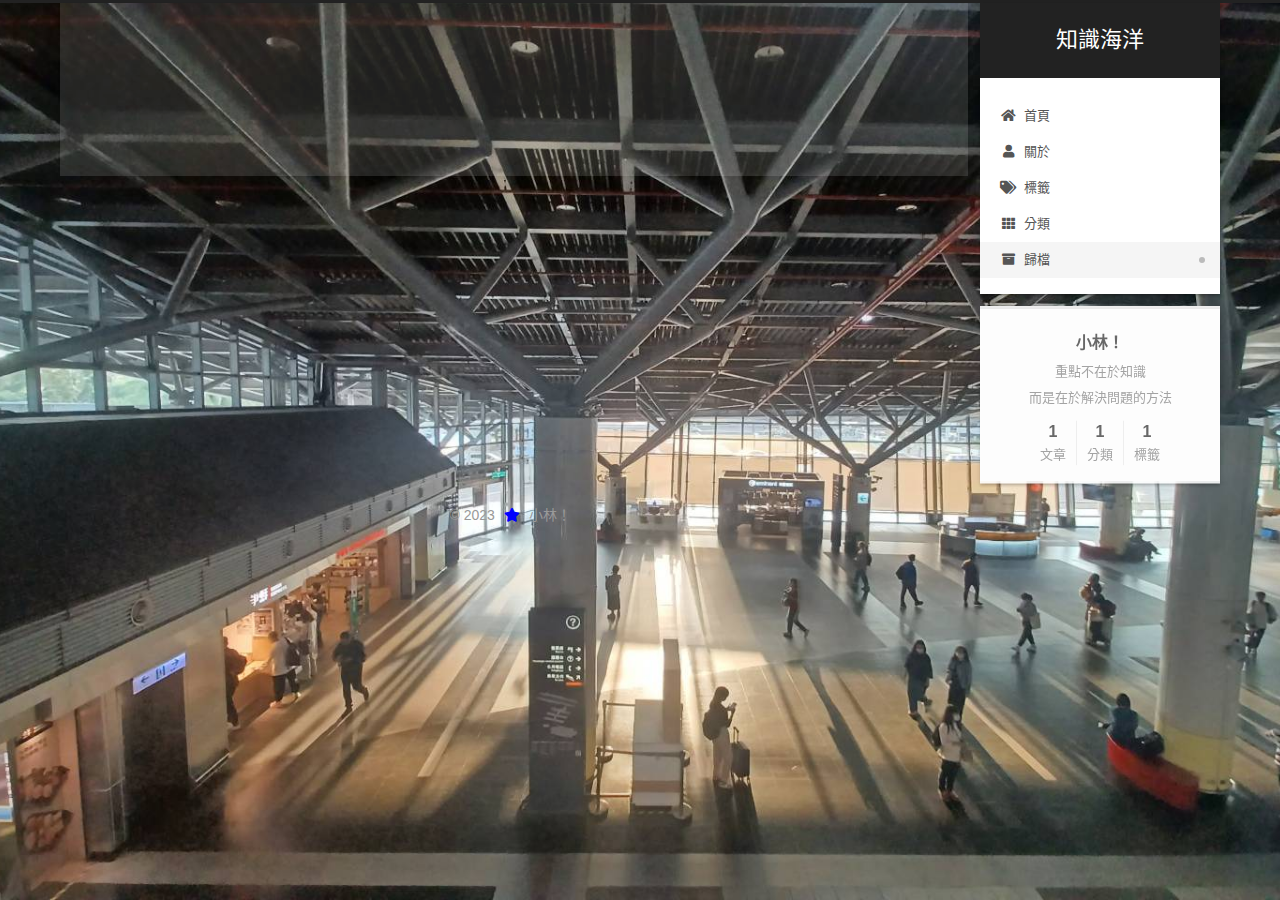
<file: archives/2023/12/index.html>
<!DOCTYPE html>
<html lang="zh-TW">
<head>
  <meta charset="UTF-8">
<meta name="viewport" content="width=device-width, initial-scale=1, maximum-scale=2">
<meta name="theme-color" content="#222">
<meta name="generator" content="Hexo 7.0.0">
  <link rel="apple-touch-icon" sizes="180x180" href="/images/apple-touch-icon-next.png">
  <link rel="icon" type="image/png" sizes="32x32" href="/images/favicon-32x32-next.png">
  <link rel="icon" type="image/png" sizes="16x16" href="/images/favicon-16x16-next.png">
  <link rel="mask-icon" href="/images/logo.svg" color="#222">

<link rel="stylesheet" href="/css/main.css">


<link rel="stylesheet" href="/lib/font-awesome/css/all.min.css">

<script id="hexo-configurations">
    var NexT = window.NexT || {};
    var CONFIG = {"hostname":"example.com","root":"/","scheme":"Gemini","version":"7.8.0","exturl":false,"sidebar":{"position":"right","display":"post","padding":18,"offset":12,"onmobile":false},"copycode":{"enable":false,"show_result":false,"style":null},"back2top":{"enable":true,"sidebar":false,"scrollpercent":false},"bookmark":{"enable":false,"color":"#222","save":"auto"},"fancybox":false,"mediumzoom":false,"lazyload":false,"pangu":false,"comments":{"style":"tabs","active":null,"storage":true,"lazyload":false,"nav":null},"algolia":{"hits":{"per_page":10},"labels":{"input_placeholder":"Search for Posts","hits_empty":"We didn't find any results for the search: ${query}","hits_stats":"${hits} results found in ${time} ms"}},"localsearch":{"enable":false,"trigger":"auto","top_n_per_article":1,"unescape":false,"preload":false},"motion":{"enable":true,"async":false,"transition":{"post_block":"fadeIn","post_header":"slideDownIn","post_body":"slideDownIn","coll_header":"slideLeftIn","sidebar":"slideUpIn"}}};
  </script>

  <meta name="description" content="重點不在於知識而是在於解決問題的方法">
<meta property="og:type" content="website">
<meta property="og:title" content="知識海洋">
<meta property="og:url" content="http://example.com/archives/2023/12/index.html">
<meta property="og:site_name" content="知識海洋">
<meta property="og:description" content="重點不在於知識而是在於解決問題的方法">
<meta property="og:locale" content="zh_TW">
<meta property="article:author" content="小林！">
<meta name="twitter:card" content="summary">

<link rel="canonical" href="http://example.com/archives/2023/12/">


<script id="page-configurations">
  // https://hexo.io/docs/variables.html
  CONFIG.page = {
    sidebar: "",
    isHome : false,
    isPost : false,
    lang   : 'zh-TW'
  };
</script>

  <title>歸檔 | 知識海洋</title>
  






  <noscript>
  <style>
  .use-motion .brand,
  .use-motion .menu-item,
  .sidebar-inner,
  .use-motion .post-block,
  .use-motion .pagination,
  .use-motion .comments,
  .use-motion .post-header,
  .use-motion .post-body,
  .use-motion .collection-header { opacity: initial; }

  .use-motion .site-title,
  .use-motion .site-subtitle {
    opacity: initial;
    top: initial;
  }

  .use-motion .logo-line-before i { left: initial; }
  .use-motion .logo-line-after i { right: initial; }
  </style>
</noscript>

</head>

<body itemscope itemtype="http://schema.org/WebPage">
  <div class="container use-motion">
    <div class="headband"></div>

    <header class="header" itemscope itemtype="http://schema.org/WPHeader">
      <div class="header-inner"><div class="site-brand-container">
  <div class="site-nav-toggle">
    <div class="toggle" aria-label="切換導航欄">
      <span class="toggle-line toggle-line-first"></span>
      <span class="toggle-line toggle-line-middle"></span>
      <span class="toggle-line toggle-line-last"></span>
    </div>
  </div>

  <div class="site-meta">

    <a href="/" class="brand" rel="start">
      <span class="logo-line-before"><i></i></span>
      <h1 class="site-title">知識海洋</h1>
      <span class="logo-line-after"><i></i></span>
    </a>
  </div>

  <div class="site-nav-right">
    <div class="toggle popup-trigger">
    </div>
  </div>
</div>




<nav class="site-nav">
  <ul id="menu" class="main-menu menu">
        <li class="menu-item menu-item-home">

    <a href="/" rel="section"><i class="fa fa-home fa-fw"></i>首頁</a>

  </li>
        <li class="menu-item menu-item-about">

    <a href="/about/" rel="section"><i class="fa fa-user fa-fw"></i>關於</a>

  </li>
        <li class="menu-item menu-item-tags">

    <a href="/tags/" rel="section"><i class="fa fa-tags fa-fw"></i>標籤</a>

  </li>
        <li class="menu-item menu-item-categories">

    <a href="/categories/" rel="section"><i class="fa fa-th fa-fw"></i>分類</a>

  </li>
        <li class="menu-item menu-item-archives">

    <a href="/archives/" rel="section"><i class="fa fa-archive fa-fw"></i>歸檔</a>

  </li>
  </ul>
</nav>




</div>
    </header>

    
  <div class="back-to-top">
    <i class="fa fa-arrow-up"></i>
    <span>0%</span>
  </div>


    <main class="main">
      <div class="main-inner">
        <div class="content-wrap">
          

          <div class="content archive">
            

  
  
  
  <div class="post-block">
    <div class="posts-collapse">
    <!--
      <div class="collection-title">
        <span class="collection-header">嗯..! 目前共有 1 篇文章。 繼續努力。</span>
      </div>
    -->
      
    

  <article itemscope itemtype="http://schema.org/Article">
    <header class="post-header">

      <div class="post-meta">
        <time itemprop="dateCreated"
              datetime="2023-12-27T23:05:45+08:00"
              content="2023-12-27">
           
        </time>
      </div>

      <div class="post-title">
          <a class="post-title-link" href="/2023/12/27/nothing/" itemprop="url">
            <span itemprop="name">nothing</span>
          </a>
      </div>

    </header>
  </article>


    </div>
  </div>
  
  
  

  



          </div>
          

<script>
  window.addEventListener('tabs:register', () => {
    let { activeClass } = CONFIG.comments;
    if (CONFIG.comments.storage) {
      activeClass = localStorage.getItem('comments_active') || activeClass;
    }
    if (activeClass) {
      let activeTab = document.querySelector(`a[href="#comment-${activeClass}"]`);
      if (activeTab) {
        activeTab.click();
      }
    }
  });
  if (CONFIG.comments.storage) {
    window.addEventListener('tabs:click', event => {
      if (!event.target.matches('.tabs-comment .tab-content .tab-pane')) return;
      let commentClass = event.target.classList[1];
      localStorage.setItem('comments_active', commentClass);
    });
  }
</script>

        </div>
          
  
  <div class="toggle sidebar-toggle">
    <span class="toggle-line toggle-line-first"></span>
    <span class="toggle-line toggle-line-middle"></span>
    <span class="toggle-line toggle-line-last"></span>
  </div>

  <aside class="sidebar">
    <div class="sidebar-inner">

      <ul class="sidebar-nav motion-element">
        <li class="sidebar-nav-toc">
          文章目錄
        </li>
        <li class="sidebar-nav-overview">
          本站概要
        </li>
      </ul>

      <!--noindex-->
      <div class="post-toc-wrap sidebar-panel">
      </div>
      <!--/noindex-->

      <div class="site-overview-wrap sidebar-panel">
        <div class="site-author motion-element" itemprop="author" itemscope itemtype="http://schema.org/Person">
  <p class="site-author-name" itemprop="name">小林！</p>
  <div class="site-description" itemprop="description">重點不在於知識<br>而是在於解決問題的方法</div>
</div>
<div class="site-state-wrap motion-element">
  <nav class="site-state">
      <div class="site-state-item site-state-posts">
          <a href="/archives/">
        
          <span class="site-state-item-count">1</span>
          <span class="site-state-item-name">文章</span>
        </a>
      </div>
      <div class="site-state-item site-state-categories">
            <a href="/categories/">
          
        <span class="site-state-item-count">1</span>
        <span class="site-state-item-name">分類</span></a>
      </div>
      <div class="site-state-item site-state-tags">
            <a href="/tags/">
          
        <span class="site-state-item-count">1</span>
        <span class="site-state-item-name">標籤</span></a>
      </div>
  </nav>
</div>



      </div>

    </div>
  </aside>
  <div id="sidebar-dimmer"></div>


      </div>
    </main>

    <footer class="footer">
      <div class="footer-inner">
        

        

<div class="copyright">
  
  &copy; 
  <span itemprop="copyrightYear">2023</span>
  <span class="with-love">
    <i class="fa fa-star"></i>
  </span>
  <span class="author" itemprop="copyrightHolder">小林！</span>
</div>

        








      </div>
    </footer>
  </div>

  
  <script src="/lib/anime.min.js"></script>
  <script src="/lib/velocity/velocity.min.js"></script>
  <script src="/lib/velocity/velocity.ui.min.js"></script>

<script src="/js/utils.js"></script>

<script src="/js/motion.js"></script>


<script src="/js/schemes/pisces.js"></script>


<script src="/js/next-boot.js"></script>




  















  

  

</body>
</html>
</file>
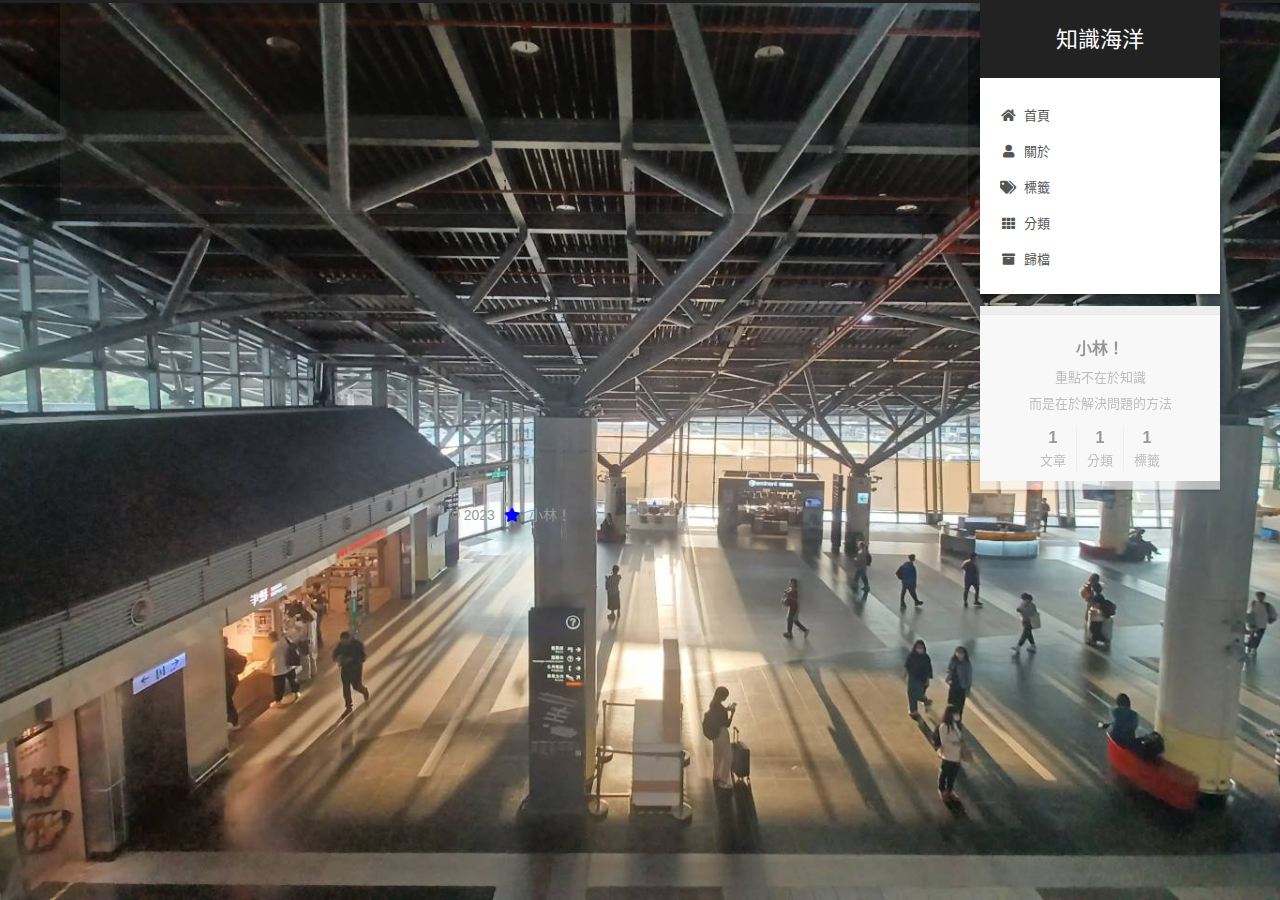
<file: 2023/12/27/nothing/index.html>
<!DOCTYPE html>
<html lang="zh-TW">
<head>
  <meta charset="UTF-8">
<meta name="viewport" content="width=device-width, initial-scale=1, maximum-scale=2">
<meta name="theme-color" content="#222">
<meta name="generator" content="Hexo 7.0.0">
  <link rel="apple-touch-icon" sizes="180x180" href="/images/apple-touch-icon-next.png">
  <link rel="icon" type="image/png" sizes="32x32" href="/images/favicon-32x32-next.png">
  <link rel="icon" type="image/png" sizes="16x16" href="/images/favicon-16x16-next.png">
  <link rel="mask-icon" href="/images/logo.svg" color="#222">

<link rel="stylesheet" href="/css/main.css">


<link rel="stylesheet" href="/lib/font-awesome/css/all.min.css">

<script id="hexo-configurations">
    var NexT = window.NexT || {};
    var CONFIG = {"hostname":"example.com","root":"/","scheme":"Gemini","version":"7.8.0","exturl":false,"sidebar":{"position":"right","display":"post","padding":18,"offset":12,"onmobile":false},"copycode":{"enable":false,"show_result":false,"style":null},"back2top":{"enable":true,"sidebar":false,"scrollpercent":false},"bookmark":{"enable":false,"color":"#222","save":"auto"},"fancybox":false,"mediumzoom":false,"lazyload":false,"pangu":false,"comments":{"style":"tabs","active":null,"storage":true,"lazyload":false,"nav":null},"algolia":{"hits":{"per_page":10},"labels":{"input_placeholder":"Search for Posts","hits_empty":"We didn't find any results for the search: ${query}","hits_stats":"${hits} results found in ${time} ms"}},"localsearch":{"enable":false,"trigger":"auto","top_n_per_article":1,"unescape":false,"preload":false},"motion":{"enable":true,"async":false,"transition":{"post_block":"fadeIn","post_header":"slideDownIn","post_body":"slideDownIn","coll_header":"slideLeftIn","sidebar":"slideUpIn"}}};
  </script>

  <meta name="description" content="重點不在於知識而是在於解決問題的方法">
<meta property="og:type" content="article">
<meta property="og:title" content="nothing">
<meta property="og:url" content="http://example.com/2023/12/27/nothing/index.html">
<meta property="og:site_name" content="知識海洋">
<meta property="og:description" content="重點不在於知識而是在於解決問題的方法">
<meta property="og:locale" content="zh_TW">
<meta property="article:published_time" content="2023-12-27T15:05:45.000Z">
<meta property="article:modified_time" content="2023-12-27T15:05:45.735Z">
<meta property="article:author" content="小林！">
<meta name="twitter:card" content="summary">

<link rel="canonical" href="http://example.com/2023/12/27/nothing/">


<script id="page-configurations">
  // https://hexo.io/docs/variables.html
  CONFIG.page = {
    sidebar: "",
    isHome : false,
    isPost : true,
    lang   : 'zh-TW'
  };
</script>

  <title>nothing | 知識海洋</title>
  






  <noscript>
  <style>
  .use-motion .brand,
  .use-motion .menu-item,
  .sidebar-inner,
  .use-motion .post-block,
  .use-motion .pagination,
  .use-motion .comments,
  .use-motion .post-header,
  .use-motion .post-body,
  .use-motion .collection-header { opacity: initial; }

  .use-motion .site-title,
  .use-motion .site-subtitle {
    opacity: initial;
    top: initial;
  }

  .use-motion .logo-line-before i { left: initial; }
  .use-motion .logo-line-after i { right: initial; }
  </style>
</noscript>

</head>

<body itemscope itemtype="http://schema.org/WebPage">
  <div class="container use-motion">
    <div class="headband"></div>

    <header class="header" itemscope itemtype="http://schema.org/WPHeader">
      <div class="header-inner"><div class="site-brand-container">
  <div class="site-nav-toggle">
    <div class="toggle" aria-label="切換導航欄">
      <span class="toggle-line toggle-line-first"></span>
      <span class="toggle-line toggle-line-middle"></span>
      <span class="toggle-line toggle-line-last"></span>
    </div>
  </div>

  <div class="site-meta">

    <a href="/" class="brand" rel="start">
      <span class="logo-line-before"><i></i></span>
      <h1 class="site-title">知識海洋</h1>
      <span class="logo-line-after"><i></i></span>
    </a>
  </div>

  <div class="site-nav-right">
    <div class="toggle popup-trigger">
    </div>
  </div>
</div>




<nav class="site-nav">
  <ul id="menu" class="main-menu menu">
        <li class="menu-item menu-item-home">

    <a href="/" rel="section"><i class="fa fa-home fa-fw"></i>首頁</a>

  </li>
        <li class="menu-item menu-item-about">

    <a href="/about/" rel="section"><i class="fa fa-user fa-fw"></i>關於</a>

  </li>
        <li class="menu-item menu-item-tags">

    <a href="/tags/" rel="section"><i class="fa fa-tags fa-fw"></i>標籤</a>

  </li>
        <li class="menu-item menu-item-categories">

    <a href="/categories/" rel="section"><i class="fa fa-th fa-fw"></i>分類</a>

  </li>
        <li class="menu-item menu-item-archives">

    <a href="/archives/" rel="section"><i class="fa fa-archive fa-fw"></i>歸檔</a>

  </li>
  </ul>
</nav>




</div>
    </header>

    
  <div class="back-to-top">
    <i class="fa fa-arrow-up"></i>
    <span>0%</span>
  </div>


    <main class="main">
      <div class="main-inner">
        <div class="content-wrap">
          

          <div class="content post posts-expand">
            

    
  
  
  <article itemscope itemtype="http://schema.org/Article" class="post-block" lang="zh-TW">
    <link itemprop="mainEntityOfPage" href="http://example.com/2023/12/27/nothing/">

    <span hidden itemprop="author" itemscope itemtype="http://schema.org/Person">
      <meta itemprop="image" content="/images/avatar.gif">
      <meta itemprop="name" content="小林！">
      <meta itemprop="description" content="重點不在於知識<br>而是在於解決問題的方法">
    </span>

    <span hidden itemprop="publisher" itemscope itemtype="http://schema.org/Organization">
      <meta itemprop="name" content="知識海洋">
    </span>
      <header class="post-header">
        <h1 class="post-title" itemprop="name headline">
          nothing
        </h1>

        <div class="post-meta">
            <span class="post-meta-item">
              <span class="post-meta-item-icon">
                <i class="far fa-calendar"></i>
              </span>
              <span class="post-meta-item-text">發表於</span>

              <time title="創建時間：2023-12-27 23:05:45" itemprop="dateCreated datePublished" datetime="2023-12-27T23:05:45+08:00">2023-12-27</time>
            </span>

          

        </div>
      </header>

    
    
    
    <div class="post-body" itemprop="articleBody">

      
        
    </div>

    
    
    

      <footer class="post-footer">

        


        
      </footer>
    
  </article>
  
  
  



          </div>
          

<script>
  window.addEventListener('tabs:register', () => {
    let { activeClass } = CONFIG.comments;
    if (CONFIG.comments.storage) {
      activeClass = localStorage.getItem('comments_active') || activeClass;
    }
    if (activeClass) {
      let activeTab = document.querySelector(`a[href="#comment-${activeClass}"]`);
      if (activeTab) {
        activeTab.click();
      }
    }
  });
  if (CONFIG.comments.storage) {
    window.addEventListener('tabs:click', event => {
      if (!event.target.matches('.tabs-comment .tab-content .tab-pane')) return;
      let commentClass = event.target.classList[1];
      localStorage.setItem('comments_active', commentClass);
    });
  }
</script>

        </div>
          
  
  <div class="toggle sidebar-toggle">
    <span class="toggle-line toggle-line-first"></span>
    <span class="toggle-line toggle-line-middle"></span>
    <span class="toggle-line toggle-line-last"></span>
  </div>

  <aside class="sidebar">
    <div class="sidebar-inner">

      <ul class="sidebar-nav motion-element">
        <li class="sidebar-nav-toc">
          文章目錄
        </li>
        <li class="sidebar-nav-overview">
          本站概要
        </li>
      </ul>

      <!--noindex-->
      <div class="post-toc-wrap sidebar-panel">
      </div>
      <!--/noindex-->

      <div class="site-overview-wrap sidebar-panel">
        <div class="site-author motion-element" itemprop="author" itemscope itemtype="http://schema.org/Person">
  <p class="site-author-name" itemprop="name">小林！</p>
  <div class="site-description" itemprop="description">重點不在於知識<br>而是在於解決問題的方法</div>
</div>
<div class="site-state-wrap motion-element">
  <nav class="site-state">
      <div class="site-state-item site-state-posts">
          <a href="/archives/">
        
          <span class="site-state-item-count">1</span>
          <span class="site-state-item-name">文章</span>
        </a>
      </div>
      <div class="site-state-item site-state-categories">
            <a href="/categories/">
          
        <span class="site-state-item-count">1</span>
        <span class="site-state-item-name">分類</span></a>
      </div>
      <div class="site-state-item site-state-tags">
            <a href="/tags/">
          
        <span class="site-state-item-count">1</span>
        <span class="site-state-item-name">標籤</span></a>
      </div>
  </nav>
</div>



      </div>

    </div>
  </aside>
  <div id="sidebar-dimmer"></div>


      </div>
    </main>

    <footer class="footer">
      <div class="footer-inner">
        

        

<div class="copyright">
  
  &copy; 
  <span itemprop="copyrightYear">2023</span>
  <span class="with-love">
    <i class="fa fa-star"></i>
  </span>
  <span class="author" itemprop="copyrightHolder">小林！</span>
</div>

        








      </div>
    </footer>
  </div>

  
  <script src="/lib/anime.min.js"></script>
  <script src="/lib/velocity/velocity.min.js"></script>
  <script src="/lib/velocity/velocity.ui.min.js"></script>

<script src="/js/utils.js"></script>

<script src="/js/motion.js"></script>


<script src="/js/schemes/pisces.js"></script>


<script src="/js/next-boot.js"></script>




  















  

  

</body>
</html>
</file>
<file: css/main.css>
:root {
  --body-bg-color: #eee;
  --content-bg-color: #fff;
  --card-bg-color: #f5f5f5;
  --text-color: #555;
  --blockquote-color: #666;
  --link-color: #555;
  --link-hover-color: #222;
  --brand-color: #fff;
  --brand-hover-color: #fff;
  --table-row-odd-bg-color: #f9f9f9;
  --table-row-hover-bg-color: #f5f5f5;
  --menu-item-bg-color: #f5f5f5;
  --btn-default-bg: #fff;
  --btn-default-color: #555;
  --btn-default-border-color: #555;
  --btn-default-hover-bg: #222;
  --btn-default-hover-color: #fff;
  --btn-default-hover-border-color: #222;
}
html {
  line-height: 1.15; /* 1 */
  -webkit-text-size-adjust: 100%; /* 2 */
}
body {
  margin: 0;
}
main {
  display: block;
}
h1 {
  font-size: 2em;
  margin: 0.67em 0;
}
hr {
  box-sizing: content-box; /* 1 */
  height: 0; /* 1 */
  overflow: visible; /* 2 */
}
pre {
  font-family: monospace, monospace; /* 1 */
  font-size: 1em; /* 2 */
}
a {
  background: transparent;
}
abbr[title] {
  border-bottom: none; /* 1 */
  text-decoration: underline; /* 2 */
  text-decoration: underline dotted; /* 2 */
}
b,
strong {
  font-weight: bolder;
}
code,
kbd,
samp {
  font-family: monospace, monospace; /* 1 */
  font-size: 1em; /* 2 */
}
small {
  font-size: 80%;
}
sub,
sup {
  font-size: 75%;
  line-height: 0;
  position: relative;
  vertical-align: baseline;
}
sub {
  bottom: -0.25em;
}
sup {
  top: -0.5em;
}
img {
  border-style: none;
}
button,
input,
optgroup,
select,
textarea {
  font-family: inherit; /* 1 */
  font-size: 100%; /* 1 */
  line-height: 1.15; /* 1 */
  margin: 0; /* 2 */
}
button,
input {
/* 1 */
  overflow: visible;
}
button,
select {
/* 1 */
  text-transform: none;
}
button,
[type='button'],
[type='reset'],
[type='submit'] {
  -webkit-appearance: button;
}
button::-moz-focus-inner,
[type='button']::-moz-focus-inner,
[type='reset']::-moz-focus-inner,
[type='submit']::-moz-focus-inner {
  border-style: none;
  padding: 0;
}
button:-moz-focusring,
[type='button']:-moz-focusring,
[type='reset']:-moz-focusring,
[type='submit']:-moz-focusring {
  outline: 1px dotted ButtonText;
}
fieldset {
  padding: 0.35em 0.75em 0.625em;
}
legend {
  box-sizing: border-box; /* 1 */
  color: inherit; /* 2 */
  display: table; /* 1 */
  max-width: 100%; /* 1 */
  padding: 0; /* 3 */
  white-space: normal; /* 1 */
}
progress {
  vertical-align: baseline;
}
textarea {
  overflow: auto;
}
[type='checkbox'],
[type='radio'] {
  box-sizing: border-box; /* 1 */
  padding: 0; /* 2 */
}
[type='number']::-webkit-inner-spin-button,
[type='number']::-webkit-outer-spin-button {
  height: auto;
}
[type='search'] {
  outline-offset: -2px; /* 2 */
  -webkit-appearance: textfield; /* 1 */
}
[type='search']::-webkit-search-decoration {
  -webkit-appearance: none;
}
::-webkit-file-upload-button {
  font: inherit; /* 2 */
  -webkit-appearance: button; /* 1 */
}
details {
  display: block;
}
summary {
  display: list-item;
}
template {
  display: none;
}
[hidden] {
  display: none;
}
::selection {
  background: #262a30;
  color: #eee;
}
html,
body {
  height: 100%;
}
body {
  background: var(--body-bg-color);
  color: var(--text-color);
  font-family: 'Lato', "PingFang SC", "Microsoft YaHei", sans-serif;
  font-size: 1em;
  line-height: 2;
}
@media (max-width: 991px) {
  body {
    padding-left: 0 !important;
    padding-right: 0 !important;
  }
}
h1,
h2,
h3,
h4,
h5,
h6 {
  font-family: 'Lato', "PingFang SC", "Microsoft YaHei", sans-serif;
  font-weight: bold;
  line-height: 1.5;
  margin: 20px 0 15px;
}
h1 {
  font-size: 1.5em;
}
h2 {
  font-size: 1.375em;
}
h3 {
  font-size: 1.25em;
}
h4 {
  font-size: 1.125em;
}
h5 {
  font-size: 1em;
}
h6 {
  font-size: 0.875em;
}
p {
  margin: 0 0 20px 0;
}
a,
span.exturl {
  border-bottom: 1px solid #999;
  color: var(--link-color);
  outline: 0;
  text-decoration: none;
  overflow-wrap: break-word;
  word-wrap: break-word;
  cursor: pointer;
}
a:hover,
span.exturl:hover {
  border-bottom-color: var(--link-hover-color);
  color: var(--link-hover-color);
}
iframe,
img,
video {
  display: block;
  margin-left: auto;
  margin-right: auto;
  max-width: 100%;
}
hr {
  background-image: repeating-linear-gradient(-45deg, #ddd, #ddd 4px, transparent 4px, transparent 8px);
  border: 0;
  height: 3px;
  margin: 40px 0;
}
blockquote {
  border-left: 4px solid #ddd;
  color: var(--blockquote-color);
  margin: 0;
  padding: 0 15px;
}
blockquote cite::before {
  content: '-';
  padding: 0 5px;
}
dt {
  font-weight: bold;
}
dd {
  margin: 0;
  padding: 0;
}
kbd {
  background-color: #f5f5f5;
  background-image: linear-gradient(#eee, #fff, #eee);
  border: 1px solid #ccc;
  border-radius: 0.2em;
  box-shadow: 0.1em 0.1em 0.2em rgba(0,0,0,0.1);
  color: #555;
  font-family: inherit;
  padding: 0.1em 0.3em;
  white-space: nowrap;
}
.table-container {
  overflow: auto;
}
table {
  border-collapse: collapse;
  border-spacing: 0;
  font-size: 0.875em;
  margin: 0 0 20px 0;
  width: 100%;
}
tbody tr:nth-of-type(odd) {
  background: var(--table-row-odd-bg-color);
}
tbody tr:hover {
  background: var(--table-row-hover-bg-color);
}
caption,
th,
td {
  font-weight: normal;
  padding: 8px;
  vertical-align: middle;
}
th,
td {
  border: 1px solid #ddd;
  border-bottom: 3px solid #ddd;
}
th {
  font-weight: 700;
  padding-bottom: 10px;
}
td {
  border-bottom-width: 1px;
}
.btn {
  background: var(--btn-default-bg);
  border: 2px solid var(--btn-default-border-color);
  border-radius: 2px;
  color: var(--btn-default-color);
  display: inline-block;
  font-size: 0.875em;
  line-height: 2;
  padding: 0 20px;
  text-decoration: none;
  transition-property: background-color;
  transition-delay: 0s;
  transition-duration: 0.2s;
  transition-timing-function: ease-in-out;
}
.btn:hover {
  background: var(--btn-default-hover-bg);
  border-color: var(--btn-default-hover-border-color);
  color: var(--btn-default-hover-color);
}
.btn + .btn {
  margin: 0 0 8px 8px;
}
.btn .fa-fw {
  text-align: left;
  width: 1.285714285714286em;
}
.toggle {
  line-height: 0;
}
.toggle .toggle-line {
  background: #fff;
  display: inline-block;
  height: 2px;
  left: 0;
  position: relative;
  top: 0;
  transition: all 0.4s;
  vertical-align: top;
  width: 100%;
}
.toggle .toggle-line:not(:first-child) {
  margin-top: 3px;
}
.toggle.toggle-arrow .toggle-line-first {
  top: 2px;
  transform: rotate(-45deg);
  width: 50%;
}
.toggle.toggle-arrow .toggle-line-middle {
  width: 90%;
}
.toggle.toggle-arrow .toggle-line-last {
  top: -2px;
  transform: rotate(45deg);
  width: 50%;
}
.toggle.toggle-close .toggle-line-first {
  top: 5px;
  transform: rotate(-45deg);
}
.toggle.toggle-close .toggle-line-middle {
  opacity: 0;
}
.toggle.toggle-close .toggle-line-last {
  top: -5px;
  transform: rotate(45deg);
}
.highlight,
pre {
  background: #f7f7f7;
  color: #4d4d4c;
  line-height: 1.6;
  margin: 0 auto 20px;
}
pre,
code {
  font-family: consolas, Menlo, monospace, "PingFang SC", "Microsoft YaHei";
}
code {
  background: #eee;
  border-radius: 3px;
  color: #555;
  padding: 2px 4px;
  overflow-wrap: break-word;
  word-wrap: break-word;
}
.highlight *::selection {
  background: #d6d6d6;
}
.highlight pre {
  border: 0;
  margin: 0;
  padding: 10px 0;
}
.highlight table {
  border: 0;
  margin: 0;
  width: auto;
}
.highlight td {
  border: 0;
  padding: 0;
}
.highlight figcaption {
  background: #eff2f3;
  color: #4d4d4c;
  display: flex;
  font-size: 0.875em;
  justify-content: space-between;
  line-height: 1.2;
  padding: 0.5em;
}
.highlight figcaption a {
  color: #4d4d4c;
}
.highlight figcaption a:hover {
  border-bottom-color: #4d4d4c;
}
.highlight .gutter {
  -moz-user-select: none;
  -ms-user-select: none;
  -webkit-user-select: none;
  user-select: none;
}
.highlight .gutter pre {
  background: #eff2f3;
  color: #869194;
  padding-left: 10px;
  padding-right: 10px;
  text-align: right;
}
.highlight .code pre {
  background: #f7f7f7;
  padding-left: 10px;
  width: 100%;
}
.gist table {
  width: auto;
}
.gist table td {
  border: 0;
}
pre {
  overflow: auto;
  padding: 10px;
}
pre code {
  background: none;
  color: #4d4d4c;
  font-size: 0.875em;
  padding: 0;
  text-shadow: none;
}
pre .deletion {
  background: #fdd;
}
pre .addition {
  background: #dfd;
}
pre .meta {
  color: #eab700;
  -moz-user-select: none;
  -ms-user-select: none;
  -webkit-user-select: none;
  user-select: none;
}
pre .comment {
  color: #8e908c;
}
pre .variable,
pre .attribute,
pre .tag,
pre .name,
pre .regexp,
pre .ruby .constant,
pre .xml .tag .title,
pre .xml .pi,
pre .xml .doctype,
pre .html .doctype,
pre .css .id,
pre .css .class,
pre .css .pseudo {
  color: #c82829;
}
pre .number,
pre .preprocessor,
pre .built_in,
pre .builtin-name,
pre .literal,
pre .params,
pre .constant,
pre .command {
  color: #f5871f;
}
pre .ruby .class .title,
pre .css .rules .attribute,
pre .string,
pre .symbol,
pre .value,
pre .inheritance,
pre .header,
pre .ruby .symbol,
pre .xml .cdata,
pre .special,
pre .formula {
  color: #718c00;
}
pre .title,
pre .css .hexcolor {
  color: #3e999f;
}
pre .function,
pre .python .decorator,
pre .python .title,
pre .ruby .function .title,
pre .ruby .title .keyword,
pre .perl .sub,
pre .javascript .title,
pre .coffeescript .title {
  color: #4271ae;
}
pre .keyword,
pre .javascript .function {
  color: #8959a8;
}
.blockquote-center {
  border-left: none;
  margin: 40px 0;
  padding: 0;
  position: relative;
  text-align: center;
}
.blockquote-center .fa {
  display: block;
  opacity: 0.6;
  position: absolute;
  width: 100%;
}
.blockquote-center .fa-quote-left {
  border-top: 1px solid #ccc;
  text-align: left;
  top: -20px;
}
.blockquote-center .fa-quote-right {
  border-bottom: 1px solid #ccc;
  text-align: right;
  bottom: -20px;
}
.blockquote-center p,
.blockquote-center div {
  text-align: center;
}
.post-body .group-picture img {
  margin: 0 auto;
  padding: 0 3px;
}
.group-picture-row {
  margin-bottom: 6px;
  overflow: hidden;
}
.group-picture-column {
  float: left;
  margin-bottom: 10px;
}
.post-body .label {
  color: #555;
  display: inline;
  padding: 0 2px;
}
.post-body .label.default {
  background: #f0f0f0;
}
.post-body .label.primary {
  background: #efe6f7;
}
.post-body .label.info {
  background: #e5f2f8;
}
.post-body .label.success {
  background: #e7f4e9;
}
.post-body .label.warning {
  background: #fcf6e1;
}
.post-body .label.danger {
  background: #fae8eb;
}
.post-body .tabs {
  margin-bottom: 20px;
}
.post-body .tabs,
.tabs-comment {
  display: block;
  padding-top: 10px;
  position: relative;
}
.post-body .tabs ul.nav-tabs,
.tabs-comment ul.nav-tabs {
  display: flex;
  flex-wrap: wrap;
  margin: 0;
  margin-bottom: -1px;
  padding: 0;
}
@media (max-width: 413px) {
  .post-body .tabs ul.nav-tabs,
  .tabs-comment ul.nav-tabs {
    display: block;
    margin-bottom: 5px;
  }
}
.post-body .tabs ul.nav-tabs li.tab,
.tabs-comment ul.nav-tabs li.tab {
  border-bottom: 1px solid #ddd;
  border-left: 1px solid transparent;
  border-right: 1px solid transparent;
  border-top: 3px solid transparent;
  flex-grow: 1;
  list-style-type: none;
  border-radius: 0 0 0 0;
}
@media (max-width: 413px) {
  .post-body .tabs ul.nav-tabs li.tab,
  .tabs-comment ul.nav-tabs li.tab {
    border-bottom: 1px solid transparent;
    border-left: 3px solid transparent;
    border-right: 1px solid transparent;
    border-top: 1px solid transparent;
  }
}
@media (max-width: 413px) {
  .post-body .tabs ul.nav-tabs li.tab,
  .tabs-comment ul.nav-tabs li.tab {
    border-radius: 0;
  }
}
.post-body .tabs ul.nav-tabs li.tab a,
.tabs-comment ul.nav-tabs li.tab a {
  border-bottom: initial;
  display: block;
  line-height: 1.8;
  outline: 0;
  padding: 0.25em 0.75em;
  text-align: center;
  transition-delay: 0s;
  transition-duration: 0.2s;
  transition-timing-function: ease-out;
}
.post-body .tabs ul.nav-tabs li.tab a i,
.tabs-comment ul.nav-tabs li.tab a i {
  width: 1.285714285714286em;
}
.post-body .tabs ul.nav-tabs li.tab.active,
.tabs-comment ul.nav-tabs li.tab.active {
  border-bottom: 1px solid transparent;
  border-left: 1px solid #ddd;
  border-right: 1px solid #ddd;
  border-top: 3px solid #fc6423;
}
@media (max-width: 413px) {
  .post-body .tabs ul.nav-tabs li.tab.active,
  .tabs-comment ul.nav-tabs li.tab.active {
    border-bottom: 1px solid #ddd;
    border-left: 3px solid #fc6423;
    border-right: 1px solid #ddd;
    border-top: 1px solid #ddd;
  }
}
.post-body .tabs ul.nav-tabs li.tab.active a,
.tabs-comment ul.nav-tabs li.tab.active a {
  color: var(--link-color);
  cursor: default;
}
.post-body .tabs .tab-content .tab-pane,
.tabs-comment .tab-content .tab-pane {
  border: 1px solid #ddd;
  border-top: 0;
  padding: 20px 20px 0 20px;
  border-radius: 0;
}
.post-body .tabs .tab-content .tab-pane:not(.active),
.tabs-comment .tab-content .tab-pane:not(.active) {
  display: none;
}
.post-body .tabs .tab-content .tab-pane.active,
.tabs-comment .tab-content .tab-pane.active {
  display: block;
}
.post-body .tabs .tab-content .tab-pane.active:nth-of-type(1),
.tabs-comment .tab-content .tab-pane.active:nth-of-type(1) {
  border-radius: 0 0 0 0;
}
@media (max-width: 413px) {
  .post-body .tabs .tab-content .tab-pane.active:nth-of-type(1),
  .tabs-comment .tab-content .tab-pane.active:nth-of-type(1) {
    border-radius: 0;
  }
}
.post-body .note {
  border-radius: 3px;
  margin-bottom: 20px;
  padding: 1em;
  position: relative;
  border: 1px solid #eee;
  border-left-width: 5px;
}
.post-body .note h2,
.post-body .note h3,
.post-body .note h4,
.post-body .note h5,
.post-body .note h6 {
  margin-top: 0;
  border-bottom: initial;
  margin-bottom: 0;
  padding-top: 0;
}
.post-body .note p:first-child,
.post-body .note ul:first-child,
.post-body .note ol:first-child,
.post-body .note table:first-child,
.post-body .note pre:first-child,
.post-body .note blockquote:first-child,
.post-body .note img:first-child {
  margin-top: 0;
}
.post-body .note p:last-child,
.post-body .note ul:last-child,
.post-body .note ol:last-child,
.post-body .note table:last-child,
.post-body .note pre:last-child,
.post-body .note blockquote:last-child,
.post-body .note img:last-child {
  margin-bottom: 0;
}
.post-body .note.default {
  border-left-color: #777;
}
.post-body .note.default h2,
.post-body .note.default h3,
.post-body .note.default h4,
.post-body .note.default h5,
.post-body .note.default h6 {
  color: #777;
}
.post-body .note.primary {
  border-left-color: #6f42c1;
}
.post-body .note.primary h2,
.post-body .note.primary h3,
.post-body .note.primary h4,
.post-body .note.primary h5,
.post-body .note.primary h6 {
  color: #6f42c1;
}
.post-body .note.info {
  border-left-color: #428bca;
}
.post-body .note.info h2,
.post-body .note.info h3,
.post-body .note.info h4,
.post-body .note.info h5,
.post-body .note.info h6 {
  color: #428bca;
}
.post-body .note.success {
  border-left-color: #5cb85c;
}
.post-body .note.success h2,
.post-body .note.success h3,
.post-body .note.success h4,
.post-body .note.success h5,
.post-body .note.success h6 {
  color: #5cb85c;
}
.post-body .note.warning {
  border-left-color: #f0ad4e;
}
.post-body .note.warning h2,
.post-body .note.warning h3,
.post-body .note.warning h4,
.post-body .note.warning h5,
.post-body .note.warning h6 {
  color: #f0ad4e;
}
.post-body .note.danger {
  border-left-color: #d9534f;
}
.post-body .note.danger h2,
.post-body .note.danger h3,
.post-body .note.danger h4,
.post-body .note.danger h5,
.post-body .note.danger h6 {
  color: #d9534f;
}
.pagination .prev,
.pagination .next,
.pagination .page-number,
.pagination .space {
  display: inline-block;
  margin: 0 10px;
  padding: 0 11px;
  position: relative;
  top: -1px;
}
@media (max-width: 767px) {
  .pagination .prev,
  .pagination .next,
  .pagination .page-number,
  .pagination .space {
    margin: 0 5px;
  }
}
.pagination {
  border-top: 1px solid #eee;
  margin: 120px 0 0;
  text-align: center;
}
.pagination .prev,
.pagination .next,
.pagination .page-number {
  border-bottom: 0;
  border-top: 1px solid #eee;
  transition-property: border-color;
  transition-delay: 0s;
  transition-duration: 0.2s;
  transition-timing-function: ease-in-out;
}
.pagination .prev:hover,
.pagination .next:hover,
.pagination .page-number:hover {
  border-top-color: #222;
}
.pagination .space {
  margin: 0;
  padding: 0;
}
.pagination .prev {
  margin-left: 0;
}
.pagination .next {
  margin-right: 0;
}
.pagination .page-number.current {
  background: #ccc;
  border-top-color: #ccc;
  color: #fff;
}
@media (max-width: 767px) {
  .pagination {
    border-top: none;
  }
  .pagination .prev,
  .pagination .next,
  .pagination .page-number {
    border-bottom: 1px solid #eee;
    border-top: 0;
    margin-bottom: 10px;
    padding: 0 10px;
  }
  .pagination .prev:hover,
  .pagination .next:hover,
  .pagination .page-number:hover {
    border-bottom-color: #222;
  }
}
.comments {
  margin-top: 60px;
  overflow: hidden;
}
.comment-button-group {
  display: flex;
  flex-wrap: wrap-reverse;
  justify-content: center;
  margin: 1em 0;
}
.comment-button-group .comment-button {
  margin: 0.1em 0.2em;
}
.comment-button-group .comment-button.active {
  background: var(--btn-default-hover-bg);
  border-color: var(--btn-default-hover-border-color);
  color: var(--btn-default-hover-color);
}
.comment-position {
  display: none;
}
.comment-position.active {
  display: block;
}
.tabs-comment {
  background: var(--content-bg-color);
  margin-top: 4em;
  padding-top: 0;
}
.tabs-comment .comments {
  border: 0;
  box-shadow: none;
  margin-top: 0;
  padding-top: 0;
}
.container {
  min-height: 100%;
  position: relative;
}
.main-inner {
  margin: 0 auto;
  width: calc(100% - 20px);
}
@media (min-width: 1200px) {
  .main-inner {
    width: 1160px;
  }
}
@media (min-width: 1600px) {
  .main-inner {
    width: 73%;
  }
}
@media (max-width: 767px) {
  .content-wrap {
    padding: 0 20px;
  }
}
.header {
  background: transparent;
}
.header-inner {
  margin: 0 auto;
  width: calc(100% - 20px);
}
@media (min-width: 1200px) {
  .header-inner {
    width: 1160px;
  }
}
@media (min-width: 1600px) {
  .header-inner {
    width: 73%;
  }
}
.site-brand-container {
  display: flex;
  flex-shrink: 0;
  padding: 0 10px;
}
.headband {
  background: #222;
  height: 3px;
}
.site-meta {
  flex-grow: 1;
  text-align: center;
}
@media (max-width: 767px) {
  .site-meta {
    text-align: center;
  }
}
.brand {
  border-bottom: none;
  color: var(--brand-color);
  display: inline-block;
  line-height: 1.375em;
  padding: 0 40px;
  position: relative;
}
.brand:hover {
  color: var(--brand-hover-color);
}
.site-title {
  font-family: 'Lato', "PingFang SC", "Microsoft YaHei", sans-serif;
  font-size: 1.375em;
  font-weight: normal;
  margin: 0;
}
.site-subtitle {
  color: #ddd;
  font-size: 0.8125em;
  margin: 10px 0;
}
.use-motion .brand {
  opacity: 0;
}
.use-motion .site-title,
.use-motion .site-subtitle,
.use-motion .custom-logo-image {
  opacity: 0;
  position: relative;
  top: -10px;
}
.site-nav-toggle,
.site-nav-right {
  display: none;
}
@media (max-width: 767px) {
  .site-nav-toggle,
  .site-nav-right {
    display: flex;
    flex-direction: column;
    justify-content: center;
  }
}
.site-nav-toggle .toggle,
.site-nav-right .toggle {
  color: var(--text-color);
  padding: 10px;
  width: 22px;
}
.site-nav-toggle .toggle .toggle-line,
.site-nav-right .toggle .toggle-line {
  background: var(--text-color);
  border-radius: 1px;
}
.site-nav {
  display: block;
}
@media (max-width: 767px) {
  .site-nav {
    clear: both;
    display: none;
  }
}
.site-nav.site-nav-on {
  display: block;
}
.menu {
  margin-top: 20px;
  padding-left: 0;
  text-align: center;
}
.menu-item {
  display: inline-block;
  list-style: none;
  margin: 0 10px;
}
@media (max-width: 767px) {
  .menu-item {
    display: block;
    margin-top: 10px;
  }
  .menu-item.menu-item-search {
    display: none;
  }
}
.menu-item a,
.menu-item span.exturl {
  border-bottom: 0;
  display: block;
  font-size: 0.8125em;
  transition-property: border-color;
  transition-delay: 0s;
  transition-duration: 0.2s;
  transition-timing-function: ease-in-out;
}
@media (hover: none) {
  .menu-item a:hover,
  .menu-item span.exturl:hover {
    border-bottom-color: transparent !important;
  }
}
.menu-item .fa,
.menu-item .fab,
.menu-item .far,
.menu-item .fas {
  margin-right: 8px;
}
.menu-item .badge {
  display: inline-block;
  font-weight: bold;
  line-height: 1;
  margin-left: 0.35em;
  margin-top: 0.35em;
  text-align: center;
  white-space: nowrap;
}
@media (max-width: 767px) {
  .menu-item .badge {
    float: right;
    margin-left: 0;
  }
}
.menu-item-active a,
.menu .menu-item a:hover,
.menu .menu-item span.exturl:hover {
  background: var(--menu-item-bg-color);
}
.use-motion .menu-item {
  opacity: 0;
}
.sidebar {
  background: #222;
  bottom: 0;
  box-shadow: inset 0 2px 6px #000;
  position: fixed;
  top: 0;
}
@media (max-width: 991px) {
  .sidebar {
    display: none;
  }
}
.sidebar-inner {
  color: #999;
  padding: 18px 10px;
  text-align: center;
}
.cc-license {
  margin-top: 10px;
  text-align: center;
}
.cc-license .cc-opacity {
  border-bottom: none;
  opacity: 0.7;
}
.cc-license .cc-opacity:hover {
  opacity: 0.9;
}
.cc-license img {
  display: inline-block;
}
.site-author-image {
  border: 1px solid #eee;
  display: block;
  margin: 0 auto;
  max-width: 120px;
  padding: 2px;
}
.site-author-name {
  color: var(--text-color);
  font-weight: 600;
  margin: 0;
  text-align: center;
}
.site-description {
  color: #999;
  font-size: 0.8125em;
  margin-top: 0;
  text-align: center;
}
.links-of-author {
  margin-top: 15px;
}
.links-of-author a,
.links-of-author span.exturl {
  border-bottom-color: #555;
  display: inline-block;
  font-size: 0.8125em;
  margin-bottom: 10px;
  margin-right: 10px;
  vertical-align: middle;
}
.links-of-author a::before,
.links-of-author span.exturl::before {
  background: #85e855;
  border-radius: 50%;
  content: ' ';
  display: inline-block;
  height: 4px;
  margin-right: 3px;
  vertical-align: middle;
  width: 4px;
}
.sidebar-button {
  margin-top: 15px;
}
.sidebar-button a {
  border: 1px solid #fc6423;
  border-radius: 4px;
  color: #fc6423;
  display: inline-block;
  padding: 0 15px;
}
.sidebar-button a .fa,
.sidebar-button a .fab,
.sidebar-button a .far,
.sidebar-button a .fas {
  margin-right: 5px;
}
.sidebar-button a:hover {
  background: #fc6423;
  border: 1px solid #fc6423;
  color: #fff;
}
.sidebar-button a:hover .fa,
.sidebar-button a:hover .fab,
.sidebar-button a:hover .far,
.sidebar-button a:hover .fas {
  color: #fff;
}
.links-of-blogroll {
  font-size: 0.8125em;
  margin-top: 10px;
}
.links-of-blogroll-title {
  font-size: 0.875em;
  font-weight: 600;
  margin-top: 0;
}
.links-of-blogroll-list {
  list-style: none;
  margin: 0;
  padding: 0;
}
#sidebar-dimmer {
  display: none;
}
@media (max-width: 767px) {
  #sidebar-dimmer {
    background: #000;
    display: block;
    height: 100%;
    left: 100%;
    opacity: 0;
    position: fixed;
    top: 0;
    width: 100%;
    z-index: 1100;
  }
  .sidebar-active + #sidebar-dimmer {
    opacity: 0.7;
    transform: translateX(-100%);
    transition: opacity 0.5s;
  }
}
.sidebar-nav {
  margin: 0;
  padding-bottom: 20px;
  padding-left: 0;
}
.sidebar-nav li {
  border-bottom: 1px solid transparent;
  color: var(--text-color);
  cursor: pointer;
  display: inline-block;
  font-size: 0.875em;
}
.sidebar-nav li.sidebar-nav-overview {
  margin-left: 10px;
}
.sidebar-nav li:hover {
  color: #fc6423;
}
.sidebar-nav .sidebar-nav-active {
  border-bottom-color: #fc6423;
  color: #fc6423;
}
.sidebar-nav .sidebar-nav-active:hover {
  color: #fc6423;
}
.sidebar-panel {
  display: none;
  overflow-x: hidden;
  overflow-y: auto;
}
.sidebar-panel-active {
  display: block;
}
.sidebar-toggle {
  background: #222;
  bottom: 45px;
  cursor: pointer;
  height: 14px;
  left: 30px;
  padding: 5px;
  position: fixed;
  width: 14px;
  z-index: 1300;
}
@media (max-width: 991px) {
  .sidebar-toggle {
    left: 20px;
    opacity: 0.8;
    display: none;
  }
}
.sidebar-toggle:hover .toggle-line {
  background: #fc6423;
}
.post-toc {
  font-size: 0.875em;
}
.post-toc ol {
  list-style: none;
  margin: 0;
  padding: 0 2px 5px 10px;
  text-align: left;
}
.post-toc ol > ol {
  padding-left: 0;
}
.post-toc ol a {
  transition-property: all;
  transition-delay: 0s;
  transition-duration: 0.2s;
  transition-timing-function: ease-in-out;
}
.post-toc .nav-item {
  line-height: 1.8;
  overflow: hidden;
  text-overflow: ellipsis;
  white-space: nowrap;
}
.post-toc .nav .nav-child {
  display: none;
}
.post-toc .nav .active > .nav-child {
  display: block;
}
.post-toc .nav .active-current > .nav-child {
  display: block;
}
.post-toc .nav .active-current > .nav-child > .nav-item {
  display: block;
}
.post-toc .nav .active > a {
  border-bottom-color: #fc6423;
  color: #fc6423;
}
.post-toc .nav .active-current > a {
  color: #fc6423;
}
.post-toc .nav .active-current > a:hover {
  color: #fc6423;
}
.site-state {
  display: flex;
  justify-content: center;
  line-height: 1.4;
  margin-top: 10px;
  overflow: hidden;
  text-align: center;
  white-space: nowrap;
}
.site-state-item {
  padding: 0 15px;
}
.site-state-item:not(:first-child) {
  border-left: 1px solid #eee;
}
.site-state-item a {
  border-bottom: none;
}
.site-state-item-count {
  display: block;
  font-size: 1em;
  font-weight: 600;
  text-align: center;
}
.site-state-item-name {
  color: #999;
  font-size: 0.8125em;
}
.footer {
  color: #999;
  font-size: 0.875em;
  padding: 20px 0;
}
.footer.footer-fixed {
  bottom: 0;
  left: 0;
  position: absolute;
  right: 0;
}
.footer-inner {
  box-sizing: border-box;
  margin: 0 auto;
  text-align: center;
  width: calc(100% - 20px);
}
@media (min-width: 1200px) {
  .footer-inner {
    width: 1160px;
  }
}
@media (min-width: 1600px) {
  .footer-inner {
    width: 73%;
  }
}
.languages {
  display: inline-block;
  font-size: 1.125em;
  position: relative;
}
.languages .lang-select-label span {
  margin: 0 0.5em;
}
.languages .lang-select {
  height: 100%;
  left: 0;
  opacity: 0;
  position: absolute;
  top: 0;
  width: 100%;
}
.with-love {
  color: #0000ff;
  display: inline-block;
  margin: 0 5px;
}
.powered-by,
.theme-info {
  display: inline-block;
}
@-moz-keyframes iconAnimate {
  0%, 100% {
    transform: scale(1);
  }
  10%, 30% {
    transform: scale(0.9);
  }
  20%, 40%, 60%, 80% {
    transform: scale(1.1);
  }
  50%, 70% {
    transform: scale(1.1);
  }
}
@-webkit-keyframes iconAnimate {
  0%, 100% {
    transform: scale(1);
  }
  10%, 30% {
    transform: scale(0.9);
  }
  20%, 40%, 60%, 80% {
    transform: scale(1.1);
  }
  50%, 70% {
    transform: scale(1.1);
  }
}
@-o-keyframes iconAnimate {
  0%, 100% {
    transform: scale(1);
  }
  10%, 30% {
    transform: scale(0.9);
  }
  20%, 40%, 60%, 80% {
    transform: scale(1.1);
  }
  50%, 70% {
    transform: scale(1.1);
  }
}
@keyframes iconAnimate {
  0%, 100% {
    transform: scale(1);
  }
  10%, 30% {
    transform: scale(0.9);
  }
  20%, 40%, 60%, 80% {
    transform: scale(1.1);
  }
  50%, 70% {
    transform: scale(1.1);
  }
}
.back-to-top {
  font-size: 12px;
  text-align: center;
  transition-delay: 0s;
  transition-duration: 0.2s;
  transition-timing-function: ease-in-out;
}
.back-to-top {
  background: #222;
  bottom: -100px;
  box-sizing: border-box;
  color: #fff;
  cursor: pointer;
  left: 30px;
  opacity: 0.6;
  padding: 0 6px;
  position: fixed;
  transition-property: bottom;
  z-index: 1300;
  width: 24px;
}
.back-to-top span {
  display: none;
}
.back-to-top:hover {
  color: #fc6423;
}
.back-to-top.back-to-top-on {
  bottom: 30px;
}
@media (max-width: 991px) {
  .back-to-top {
    left: 20px;
    opacity: 0.8;
  }
}
.post-body {
  font-family: 'Lato', "PingFang SC", "Microsoft YaHei", sans-serif;
  overflow-wrap: break-word;
  word-wrap: break-word;
}
@media (min-width: 1200px) {
  .post-body {
    font-size: 1.125em;
  }
}
.post-body .exturl .fa {
  font-size: 0.875em;
  margin-left: 4px;
}
.post-body .image-caption,
.post-body .figure .caption {
  color: #999;
  font-size: 0.875em;
  font-weight: bold;
  line-height: 1;
  margin: -20px auto 15px;
  text-align: center;
}
.post-sticky-flag {
  display: inline-block;
  transform: rotate(30deg);
}
.post-button {
  margin-top: 40px;
  text-align: center;
}
.use-motion .post-block,
.use-motion .pagination,
.use-motion .comments {
  opacity: 0;
}
.use-motion .post-header {
  opacity: 0;
}
.use-motion .post-body {
  opacity: 0;
}
.use-motion .collection-header {
  opacity: 0;
}
.posts-collapse {
  margin-left: 35px;
  position: relative;
}
@media (max-width: 767px) {
  .posts-collapse {
    margin-left: 0px;
    margin-right: 0px;
  }
}
.posts-collapse .collection-title {
  font-size: 1.125em;
  position: relative;
}
.posts-collapse .collection-title::before {
  background: #999;
  border: 1px solid #fff;
  border-radius: 50%;
  content: ' ';
  height: 10px;
  left: 0;
  margin-left: -6px;
  margin-top: -4px;
  position: absolute;
  top: 50%;
  width: 10px;
}
.posts-collapse .collection-year {
  font-size: 1.5em;
  font-weight: bold;
  margin: 60px 0;
  position: relative;
}
.posts-collapse .collection-year::before {
  background: #bbb;
  border-radius: 50%;
  content: ' ';
  height: 8px;
  left: 0;
  margin-left: -4px;
  margin-top: -4px;
  position: absolute;
  top: 50%;
  width: 8px;
}
.posts-collapse .collection-header {
  display: block;
  margin: 0 0 0 20px;
}
.posts-collapse .collection-header small {
  color: #bbb;
  margin-left: 5px;
}
.posts-collapse .post-header {
  border-bottom: 1px dashed #ccc;
  margin: 30px 0;
  padding-left: 15px;
  position: relative;
  transition-property: border;
  transition-delay: 0s;
  transition-duration: 0.2s;
  transition-timing-function: ease-in-out;
}
.posts-collapse .post-header::before {
  background: #bbb;
  border: 1px solid #fff;
  border-radius: 50%;
  content: ' ';
  height: 6px;
  left: 0;
  margin-left: -4px;
  position: absolute;
  top: 0.75em;
  transition-property: background;
  width: 6px;
  transition-delay: 0s;
  transition-duration: 0.2s;
  transition-timing-function: ease-in-out;
}
.posts-collapse .post-header:hover {
  border-bottom-color: #666;
}
.posts-collapse .post-header:hover::before {
  background: #222;
}
.posts-collapse .post-meta {
  display: inline;
  font-size: 0.75em;
  margin-right: 10px;
}
.posts-collapse .post-title {
  display: inline;
}
.posts-collapse .post-title a,
.posts-collapse .post-title span.exturl {
  border-bottom: none;
  color: var(--link-color);
}
.posts-collapse .post-title .fa-external-link-alt {
  font-size: 0.875em;
  margin-left: 5px;
}
.posts-collapse::before {
  background: #f5f5f5;
  content: ' ';
  height: 100%;
  left: 0;
  margin-left: -2px;
  position: absolute;
  top: 1.25em;
  width: 4px;
}
.post-eof {
  background: #ccc;
  height: 1px;
  margin: 80px auto 60px;
  text-align: center;
  width: 8%;
}
.post-block:last-of-type .post-eof {
  display: none;
}
.content {
  padding-top: 40px;
}
@media (min-width: 992px) {
  .post-body {
    text-align: justify;
  }
}
@media (max-width: 991px) {
  .post-body {
    text-align: justify;
  }
}
.post-body h1,
.post-body h2,
.post-body h3,
.post-body h4,
.post-body h5,
.post-body h6 {
  padding-top: 10px;
}
.post-body h1 .header-anchor,
.post-body h2 .header-anchor,
.post-body h3 .header-anchor,
.post-body h4 .header-anchor,
.post-body h5 .header-anchor,
.post-body h6 .header-anchor {
  border-bottom-style: none;
  color: #ccc;
  float: right;
  margin-left: 10px;
  visibility: hidden;
}
.post-body h1 .header-anchor:hover,
.post-body h2 .header-anchor:hover,
.post-body h3 .header-anchor:hover,
.post-body h4 .header-anchor:hover,
.post-body h5 .header-anchor:hover,
.post-body h6 .header-anchor:hover {
  color: inherit;
}
.post-body h1:hover .header-anchor,
.post-body h2:hover .header-anchor,
.post-body h3:hover .header-anchor,
.post-body h4:hover .header-anchor,
.post-body h5:hover .header-anchor,
.post-body h6:hover .header-anchor {
  visibility: visible;
}
.post-body iframe,
.post-body img,
.post-body video {
  margin-bottom: 20px;
}
.post-body .video-container {
  height: 0;
  margin-bottom: 20px;
  overflow: hidden;
  padding-top: 75%;
  position: relative;
  width: 100%;
}
.post-body .video-container iframe,
.post-body .video-container object,
.post-body .video-container embed {
  height: 100%;
  left: 0;
  margin: 0;
  position: absolute;
  top: 0;
  width: 100%;
}
.post-gallery {
  align-items: center;
  display: grid;
  grid-gap: 10px;
  grid-template-columns: 1fr 1fr 1fr;
  margin-bottom: 20px;
}
@media (max-width: 767px) {
  .post-gallery {
    grid-template-columns: 1fr 1fr;
  }
}
.post-gallery a {
  border: 0;
}
.post-gallery img {
  margin: 0;
}
.posts-expand .post-header {
  font-size: 1.125em;
}
.posts-expand .post-title {
  font-size: 1.5em;
  font-weight: normal;
  margin: initial;
  text-align: center;
  overflow-wrap: break-word;
  word-wrap: break-word;
}
.posts-expand .post-title-link {
  border-bottom: none;
  color: var(--link-color);
  display: inline-block;
  position: relative;
  vertical-align: top;
}
.posts-expand .post-title-link::before {
  background: var(--link-color);
  bottom: 0;
  content: '';
  height: 2px;
  left: 0;
  position: absolute;
  transform: scaleX(0);
  visibility: hidden;
  width: 100%;
  transition-delay: 0s;
  transition-duration: 0.2s;
  transition-timing-function: ease-in-out;
}
.posts-expand .post-title-link:hover::before {
  transform: scaleX(1);
  visibility: visible;
}
.posts-expand .post-title-link .fa-external-link-alt {
  font-size: 0.875em;
  margin-left: 5px;
}
.posts-expand .post-meta {
  color: #999;
  font-family: 'Lato', "PingFang SC", "Microsoft YaHei", sans-serif;
  font-size: 0.75em;
  margin: 3px 0 60px 0;
  text-align: center;
}
.posts-expand .post-meta .post-description {
  font-size: 0.875em;
  margin-top: 2px;
}
.posts-expand .post-meta time {
  border-bottom: 1px dashed #999;
  cursor: pointer;
}
.post-meta .post-meta-item + .post-meta-item::before {
  content: '|';
  margin: 0 0.5em;
}
.post-meta-divider {
  margin: 0 0.5em;
}
.post-meta-item-icon {
  margin-right: 3px;
}
@media (max-width: 991px) {
  .post-meta-item-icon {
    display: inline-block;
  }
}
@media (max-width: 991px) {
  .post-meta-item-text {
    display: none;
  }
}
.post-nav {
  border-top: 1px solid #eee;
  display: flex;
  justify-content: space-between;
  margin-top: 15px;
  padding: 10px 5px 0;
}
.post-nav-item {
  flex: 1;
}
.post-nav-item a {
  border-bottom: none;
  display: block;
  font-size: 0.875em;
  line-height: 1.6;
  position: relative;
}
.post-nav-item a:active {
  top: 2px;
}
.post-nav-item .fa {
  font-size: 0.75em;
}
.post-nav-item:first-child {
  margin-right: 15px;
}
.post-nav-item:first-child .fa {
  margin-right: 5px;
}
.post-nav-item:last-child {
  margin-left: 15px;
  text-align: right;
}
.post-nav-item:last-child .fa {
  margin-left: 5px;
}
.rtl.post-body p,
.rtl.post-body a,
.rtl.post-body h1,
.rtl.post-body h2,
.rtl.post-body h3,
.rtl.post-body h4,
.rtl.post-body h5,
.rtl.post-body h6,
.rtl.post-body li,
.rtl.post-body ul,
.rtl.post-body ol {
  direction: rtl;
  font-family: UKIJ Ekran;
}
.rtl.post-title {
  font-family: UKIJ Ekran;
}
.post-tags {
  margin-top: 40px;
  text-align: center;
}
.post-tags a {
  display: inline-block;
  font-size: 0.8125em;
}
.post-tags a:not(:last-child) {
  margin-right: 10px;
}
.post-widgets {
  border-top: 1px solid #eee;
  margin-top: 15px;
  text-align: center;
}
.wp_rating {
  height: 20px;
  line-height: 20px;
  margin-top: 10px;
  padding-top: 6px;
  text-align: center;
}
.social-like {
  display: flex;
  font-size: 0.875em;
  justify-content: center;
  text-align: center;
}
.reward-container {
  margin: 20px auto;
  padding: 10px 0;
  text-align: center;
  width: 90%;
}
.reward-container button {
  background: transparent;
  border: 1px solid #fc6423;
  border-radius: 0;
  color: #fc6423;
  cursor: pointer;
  line-height: 2;
  outline: 0;
  padding: 0 15px;
  vertical-align: text-top;
}
.reward-container button:hover {
  background: #fc6423;
  border: 1px solid transparent;
  color: #fa9366;
}
#qr {
  padding-top: 20px;
}
#qr a {
  border: 0;
}
#qr img {
  display: inline-block;
  margin: 0.8em 2em 0 2em;
  max-width: 100%;
  width: 180px;
}
#qr p {
  text-align: center;
}
.category-all-page .category-all-title {
  text-align: center;
}
.category-all-page .category-all {
  margin-top: 20px;
}
.category-all-page .category-list {
  list-style: none;
  margin: 0;
  padding: 0;
}
.category-all-page .category-list-item {
  margin: 5px 10px;
}
.category-all-page .category-list-count {
  color: #bbb;
}
.category-all-page .category-list-count::before {
  content: ' (';
  display: inline;
}
.category-all-page .category-list-count::after {
  content: ') ';
  display: inline;
}
.category-all-page .category-list-child {
  padding-left: 10px;
}
.event-list {
  padding: 0;
}
.event-list hr {
  background: #222;
  margin: 20px 0 45px 0;
}
.event-list hr::after {
  background: #222;
  color: #fff;
  content: 'NOW';
  display: inline-block;
  font-weight: bold;
  padding: 0 5px;
  text-align: right;
}
.event-list .event {
  background: #222;
  margin: 20px 0;
  min-height: 40px;
  padding: 15px 0 15px 10px;
}
.event-list .event .event-summary {
  color: #fff;
  margin: 0;
  padding-bottom: 3px;
}
.event-list .event .event-summary::before {
  animation: dot-flash 1s alternate infinite ease-in-out;
  color: #fff;
  content: '\f111';
  display: inline-block;
  font-size: 10px;
  margin-right: 25px;
  vertical-align: middle;
  font-family: 'Font Awesome 5 Free';
  font-weight: 900;
}
.event-list .event .event-relative-time {
  color: #bbb;
  display: inline-block;
  font-size: 12px;
  font-weight: normal;
  padding-left: 12px;
}
.event-list .event .event-details {
  color: #fff;
  display: block;
  line-height: 18px;
  margin-left: 56px;
  padding-bottom: 6px;
  padding-top: 3px;
  text-indent: -24px;
}
.event-list .event .event-details::before {
  color: #fff;
  display: inline-block;
  margin-right: 9px;
  text-align: center;
  text-indent: 0;
  width: 14px;
  font-family: 'Font Awesome 5 Free';
  font-weight: 900;
}
.event-list .event .event-details.event-location::before {
  content: '\f041';
}
.event-list .event .event-details.event-duration::before {
  content: '\f017';
}
.event-list .event-past {
  background: #f5f5f5;
}
.event-list .event-past .event-summary,
.event-list .event-past .event-details {
  color: #bbb;
  opacity: 0.9;
}
.event-list .event-past .event-summary::before,
.event-list .event-past .event-details::before {
  animation: none;
  color: #bbb;
}
@-moz-keyframes dot-flash {
  from {
    opacity: 1;
    transform: scale(1);
  }
  to {
    opacity: 0;
    transform: scale(0.8);
  }
}
@-webkit-keyframes dot-flash {
  from {
    opacity: 1;
    transform: scale(1);
  }
  to {
    opacity: 0;
    transform: scale(0.8);
  }
}
@-o-keyframes dot-flash {
  from {
    opacity: 1;
    transform: scale(1);
  }
  to {
    opacity: 0;
    transform: scale(0.8);
  }
}
@keyframes dot-flash {
  from {
    opacity: 1;
    transform: scale(1);
  }
  to {
    opacity: 0;
    transform: scale(0.8);
  }
}
ul.breadcrumb {
  font-size: 0.75em;
  list-style: none;
  margin: 1em 0;
  padding: 0 2em;
  text-align: center;
}
ul.breadcrumb li {
  display: inline;
}
ul.breadcrumb li + li::before {
  content: '/\00a0';
  font-weight: normal;
  padding: 0.5em;
}
ul.breadcrumb li + li:last-child {
  font-weight: bold;
}
.tag-cloud {
  text-align: center;
}
.tag-cloud a {
  display: inline-block;
  margin: 10px;
}
.tag-cloud a:hover {
  color: var(--link-hover-color) !important;
}
.header {
  margin: 0 auto;
  position: relative;
  width: calc(100% - 20px);
}
@media (min-width: 1200px) {
  .header {
    width: 1160px;
  }
}
@media (min-width: 1600px) {
  .header {
    width: 73%;
  }
}
@media (max-width: 991px) {
  .header {
    width: auto;
  }
}
.header-inner {
  background: var(--content-bg-color);
  border-radius: initial;
  box-shadow: 0 2px 2px 0 rgba(0,0,0,0.12), 0 3px 1px -2px rgba(0,0,0,0.06), 0 1px 5px 0 rgba(0,0,0,0.12);
  overflow: hidden;
  padding: 0;
  position: absolute;
  top: 0;
  width: 240px;
}
@media (min-width: 1200px) {
  .header-inner {
    width: 240px;
  }
}
@media (max-width: 991px) {
  .header-inner {
    border-radius: initial;
    position: relative;
    width: auto;
  }
}
.main-inner {
  align-items: flex-start;
  display: flex;
  justify-content: space-between;
}
@media (max-width: 991px) {
  .main-inner {
    width: auto;
  }
}
.content-wrap {
  background: var(--content-bg-color);
  border-radius: initial;
  box-shadow: 0 2px 2px 0 rgba(0,0,0,0.12), 0 3px 1px -2px rgba(0,0,0,0.06), 0 1px 5px 0 rgba(0,0,0,0.12);
  box-sizing: border-box;
  padding: 40px;
  width: calc(100% - 252px);
}
@media (max-width: 991px) {
  .content-wrap {
    border-radius: initial;
    padding: 20px;
    width: 100%;
  }
}
.header-inner {
  right: 0;
}
.book-mark-link {
  left: 30px;
}
.footer-inner {
  padding-right: 260px;
}
@media (max-width: 991px) {
  .footer-inner {
    padding-left: 0;
    padding-right: 0;
    width: auto;
  }
}
.site-brand-container {
  background: #222;
}
@media (max-width: 991px) {
  .site-brand-container {
    box-shadow: 0 0 16px rgba(0,0,0,0.5);
  }
}
.site-meta {
  padding: 20px 0;
}
.brand {
  padding: 0;
}
.site-subtitle {
  margin: 10px 10px 0;
}
.custom-logo-image {
  margin-top: 20px;
}
@media (max-width: 991px) {
  .custom-logo-image {
    display: none;
  }
}
@media (min-width: 768px) and (max-width: 991px) {
  .site-nav-toggle,
  .site-nav-right {
    display: flex;
    flex-direction: column;
    justify-content: center;
  }
}
.site-nav-toggle .toggle,
.site-nav-right .toggle {
  color: #fff;
}
.site-nav-toggle .toggle .toggle-line,
.site-nav-right .toggle .toggle-line {
  background: #fff;
}
@media (min-width: 768px) and (max-width: 991px) {
  .site-nav {
    display: none;
  }
}
.menu .menu-item {
  display: block;
  margin: 0;
}
.menu .menu-item a,
.menu .menu-item span.exturl {
  padding: 5px 20px;
  position: relative;
  text-align: left;
  transition-property: background-color;
}
@media (max-width: 991px) {
  .menu .menu-item.menu-item-search {
    display: none;
  }
}
.menu .menu-item .badge {
  background: #ccc;
  border-radius: 10px;
  color: #fff;
  float: right;
  padding: 2px 5px;
  text-shadow: 1px 1px 0 rgba(0,0,0,0.1);
  vertical-align: middle;
}
.main-menu .menu-item-active a::after {
  background: #bbb;
  border-radius: 50%;
  content: ' ';
  height: 6px;
  margin-top: -3px;
  position: absolute;
  right: 15px;
  top: 50%;
  width: 6px;
}
.sub-menu {
  background: var(--content-bg-color);
  border-bottom: 1px solid #ddd;
  margin: 0;
  padding: 6px 0;
}
.sub-menu .menu-item {
  display: inline-block;
}
.sub-menu .menu-item a,
.sub-menu .menu-item span.exturl {
  background: transparent;
  margin: 5px 10px;
  padding: initial;
}
.sub-menu .menu-item a:hover,
.sub-menu .menu-item span.exturl:hover {
  background: transparent;
  color: #fc6423;
}
.sub-menu .menu-item-active a {
  border-bottom-color: #fc6423;
  color: #fc6423;
}
.sub-menu .menu-item-active a:hover {
  border-bottom-color: #fc6423;
}
.sidebar {
  background: var(--body-bg-color);
  box-shadow: none;
  margin-top: 100%;
  position: static;
  width: 240px;
}
@media (max-width: 991px) {
  .sidebar {
    display: none;
  }
}
.sidebar-toggle {
  display: none;
}
.sidebar-inner {
  background: var(--content-bg-color);
  border-radius: initial;
  box-shadow: 0 2px 2px 0 rgba(0,0,0,0.12), 0 3px 1px -2px rgba(0,0,0,0.06), 0 1px 5px 0 rgba(0,0,0,0.12), 0 -1px 0.5px 0 rgba(0,0,0,0.09);
  box-sizing: border-box;
  color: var(--text-color);
  width: 240px;
  opacity: 0;
}
.sidebar-inner.affix {
  position: fixed;
  top: 12px;
}
.sidebar-inner.affix-bottom {
  position: absolute;
}
.site-state-item {
  padding: 0 10px;
}
.sidebar-button {
  border-bottom: 1px dotted #ccc;
  border-top: 1px dotted #ccc;
  margin-top: 10px;
  text-align: center;
}
.sidebar-button a {
  border: 0;
  color: #fc6423;
  display: block;
}
.sidebar-button a:hover {
  background: none;
  border: 0;
  color: #e34603;
}
.sidebar-button a:hover .fa,
.sidebar-button a:hover .fab,
.sidebar-button a:hover .far,
.sidebar-button a:hover .fas {
  color: #e34603;
}
.links-of-author {
  display: flex;
  flex-wrap: wrap;
  margin-top: 10px;
  justify-content: center;
}
.links-of-author-item {
  margin: 5px 0 0;
  width: 50%;
}
.links-of-author-item a,
.links-of-author-item span.exturl {
  box-sizing: border-box;
  display: inline-block;
  margin-bottom: 0;
  margin-right: 0;
  max-width: 216px;
  overflow: hidden;
  padding: 0 5px;
  text-overflow: ellipsis;
  white-space: nowrap;
}
.links-of-author-item a,
.links-of-author-item span.exturl {
  border-bottom: none;
  display: block;
  text-decoration: none;
}
.links-of-author-item a::before,
.links-of-author-item span.exturl::before {
  display: none;
}
.links-of-author-item a:hover,
.links-of-author-item span.exturl:hover {
  background: var(--body-bg-color);
  border-radius: 4px;
}
.links-of-author-item .fa,
.links-of-author-item .fab,
.links-of-author-item .far,
.links-of-author-item .fas {
  margin-right: 2px;
}
.links-of-blogroll-item {
  padding: 0;
}
.content-wrap {
  background: initial;
  box-shadow: initial;
  padding: initial;
}
.post-block {
  background: var(--content-bg-color);
  border-radius: initial;
  box-shadow: 0 2px 2px 0 rgba(0,0,0,0.12), 0 3px 1px -2px rgba(0,0,0,0.06), 0 1px 5px 0 rgba(0,0,0,0.12);
  padding: 40px;
}
.post-block + .post-block {
  border-radius: initial;
  box-shadow: 0 2px 2px 0 rgba(0,0,0,0.12), 0 3px 1px -2px rgba(0,0,0,0.06), 0 1px 5px 0 rgba(0,0,0,0.12), 0 -1px 0.5px 0 rgba(0,0,0,0.09);
  margin-top: 12px;
}
.comments {
  background: var(--content-bg-color);
  border-radius: initial;
  box-shadow: 0 2px 2px 0 rgba(0,0,0,0.12), 0 3px 1px -2px rgba(0,0,0,0.06), 0 1px 5px 0 rgba(0,0,0,0.12), 0 -1px 0.5px 0 rgba(0,0,0,0.09);
  margin-top: 12px;
  padding: 40px;
}
.tabs-comment {
  margin-top: 1em;
}
.content {
  padding-top: initial;
}
.post-eof {
  display: none;
}
.pagination {
  background: var(--content-bg-color);
  border-radius: initial;
  border-top: initial;
  box-shadow: 0 2px 2px 0 rgba(0,0,0,0.12), 0 3px 1px -2px rgba(0,0,0,0.06), 0 1px 5px 0 rgba(0,0,0,0.12), 0 -1px 0.5px 0 rgba(0,0,0,0.09);
  margin: 12px 0 0;
  padding: 10px 0 10px;
}
.pagination .prev,
.pagination .next,
.pagination .page-number {
  margin-bottom: initial;
  top: initial;
}
.main {
  padding-bottom: initial;
}
.footer {
  bottom: auto;
}
.sub-menu {
  border-bottom: initial;
  box-shadow: 0 2px 2px 0 rgba(0,0,0,0.12), 0 3px 1px -2px rgba(0,0,0,0.06), 0 1px 5px 0 rgba(0,0,0,0.12);
}
.sub-menu + .content .post-block {
  box-shadow: 0 2px 2px 0 rgba(0,0,0,0.12), 0 3px 1px -2px rgba(0,0,0,0.06), 0 1px 5px 0 rgba(0,0,0,0.12), 0 -1px 0.5px 0 rgba(0,0,0,0.09);
  margin-top: 12px;
}
@media (min-width: 768px) and (max-width: 991px) {
  .sub-menu + .content .post-block {
    margin-top: 10px;
  }
}
@media (max-width: 767px) {
  .sub-menu + .content .post-block {
    margin-top: 8px;
  }
}
.post-body h1,
.post-body h2 {
  border-bottom: 1px solid #eee;
}
.post-body h3 {
  border-bottom: 1px dotted #eee;
}
@media (min-width: 768px) and (max-width: 991px) {
  .content-wrap {
    padding: 10px;
  }
  .posts-expand .post-button {
    margin-top: 20px;
  }
  .post-block {
    border-radius: initial;
    box-shadow: 0 2px 2px 0 rgba(0,0,0,0.12), 0 3px 1px -2px rgba(0,0,0,0.06), 0 1px 5px 0 rgba(0,0,0,0.12), 0 -1px 0.5px 0 rgba(0,0,0,0.09);
    padding: 20px;
  }
  .post-block + .post-block {
    margin-top: 10px;
  }
  .comments {
    margin-top: 10px;
    padding: 10px 20px;
  }
  .pagination {
    margin: 10px 0 0;
  }
}
@media (max-width: 767px) {
  .content-wrap {
    padding: 8px;
  }
  .posts-expand .post-button {
    margin: 12px 0;
  }
  .post-block {
    border-radius: initial;
    box-shadow: 0 2px 2px 0 rgba(0,0,0,0.12), 0 3px 1px -2px rgba(0,0,0,0.06), 0 1px 5px 0 rgba(0,0,0,0.12), 0 -1px 0.5px 0 rgba(0,0,0,0.09);
    min-height: auto;
    padding: 12px;
  }
  .post-block + .post-block {
    margin-top: 8px;
  }
  .comments {
    margin-top: 8px;
    padding: 10px 12px;
  }
  .pagination {
    margin: 8px 0 0;
  }
}
body {
  background: url("/images/1427.jpg");
  background-repeat: no-repeat;
  background-attachment: fixed;
  background-size: cover;
  background-position: 50% 50%;
}
</file>
